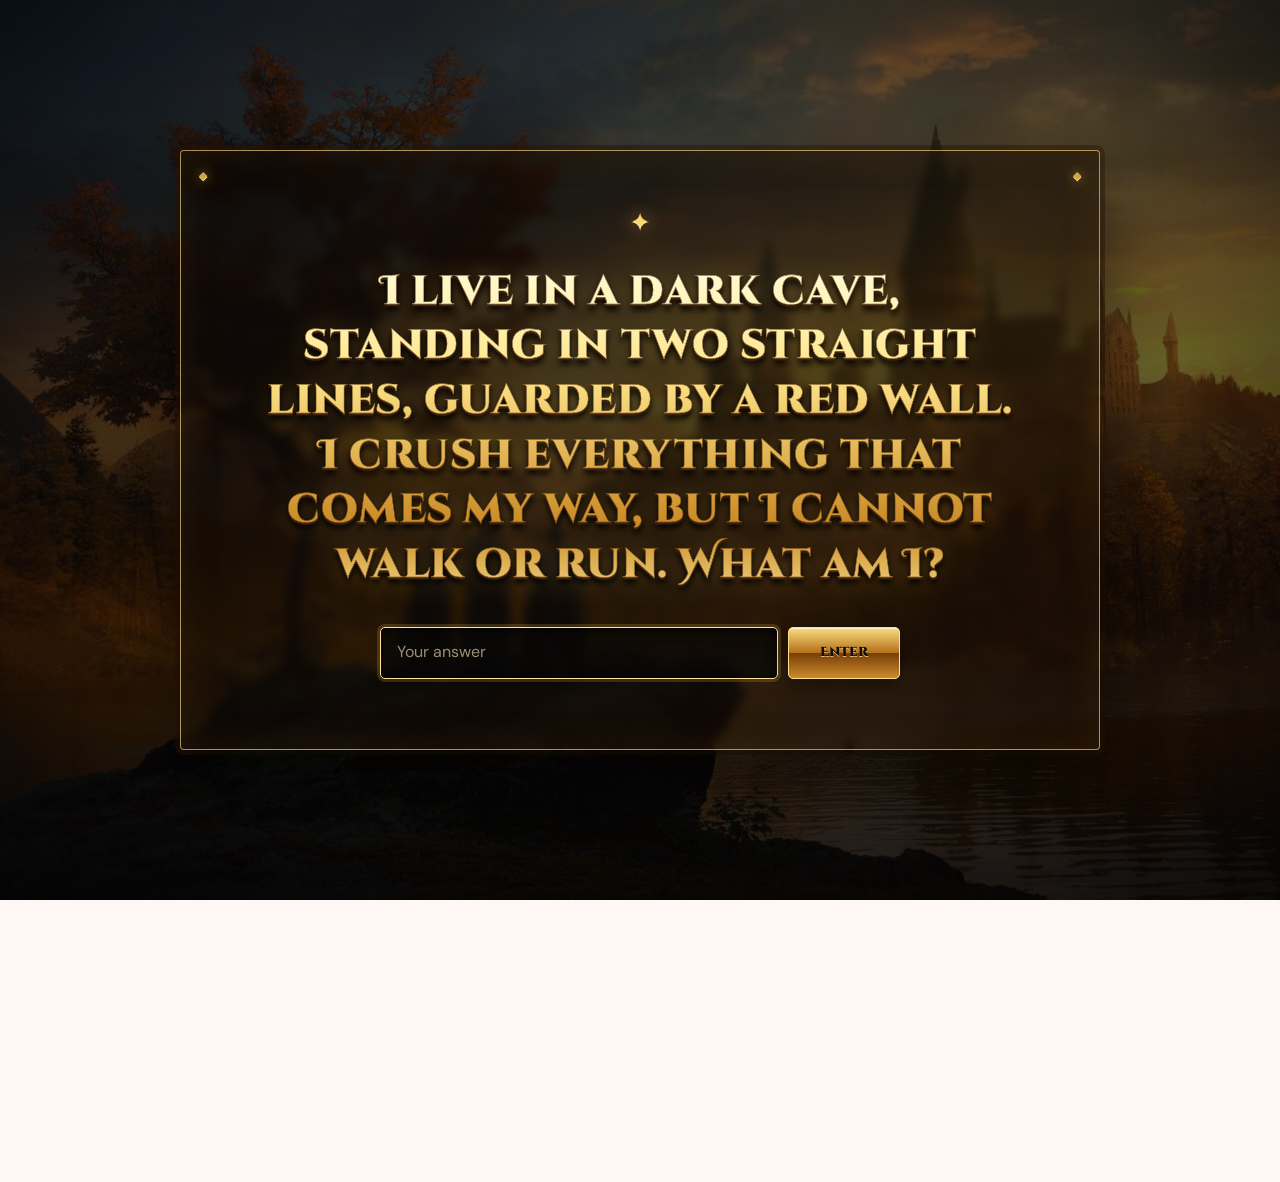
<file: index.html>
<!doctype html>
<html lang="en">
  <head>
    <meta charset="UTF-8" />
    <meta name="viewport" content="width=device-width, initial-scale=1.0" />
    <meta name="theme-color" content="#fff7f3" />
    <meta name="description" content="Rauny Ramirez — resume, interests, music, and goals." />
    <meta property="og:title" content="Rauny Ramirez" />
    <meta property="og:description" content="Resume, interests, music, and goals." />
    <meta property="og:url" content="https://raunyramirez.com/" />
    <meta property="og:image" content="https://raunyramirez.com/logo.png" />
    <meta property="og:type" content="website" />
    <title>Rauny Ramirez</title>
    <script src="entry-gate.js?v=20260806-riddle1"></script>
    <link rel="icon" href="favicon.ico" sizes="any" />
    <link rel="icon" href="favicon-32.png" type="image/png" sizes="32x32" />
    <link rel="icon" href="favicon-16.png" type="image/png" sizes="16x16" />
    <link rel="apple-touch-icon" href="apple-touch-icon.png" sizes="180x180" />
    <link rel="manifest" href="site.webmanifest" />
    <link rel="preconnect" href="https://fonts.googleapis.com" />
    <link rel="preconnect" href="https://fonts.gstatic.com" crossorigin />
    <link href="https://fonts.googleapis.com/css2?family=DM+Sans:wght@400;500;600;700;800&amp;display=swap" rel="stylesheet" />
    <link rel="stylesheet" href="styles.css?v=20260806-riddle1" />
    <script src="music-cloud.js?v=20260804-structure1" defer></script>
    <script src="script.js?v=20260806-study2" defer></script>
  </head>
  <body>
    <a class="skip-link" href="#main-content">Skip to content</a>
    <header class="site-header">
      <a class="brand" href="index.html" aria-label="Rauny Ramirez home"><img src="logo.png" alt="" /><strong>Rauny Ramirez</strong></a>
      <button id="menu-toggle" class="icon-button menu-toggle" type="button" aria-label="Open menu" aria-expanded="false">☰</button>
      <nav id="primary-nav" aria-label="Primary navigation">
        <a href="resume.html">Resume</a><a href="interests.html">Interests</a><a href="music.html">Music</a><a href="goals.html">Goals</a>
      </nav>
      <button id="theme-toggle" class="icon-button" type="button" aria-label="Switch color theme">☾</button>
    </header>

    <aside id="music-bar" class="music-bar" aria-label="Music player">
      <div><span>Now playing</span><strong id="now-playing">Nothing selected</strong></div>
      <audio id="audio-player" preload="metadata"></audio>
      <button id="previous-track" type="button" aria-label="Previous track">‹</button>
      <button id="toggle-track" class="play-button" type="button" aria-label="Play or pause">▶</button>
      <button id="next-track" type="button" aria-label="Next track">›</button>
    </aside>

    <main id="main-content">
      <section class="home-launch section-shell" aria-labelledby="home-title">
        <header><img src="logo.png" alt="" /><div><h1 id="home-title">Rauny Ramirez</h1></div></header>
        <div class="launch-grid" aria-label="Website pages">
          <a href="resume.html"><span class="launch-mark"><i aria-hidden="true">📄</i></span><strong>Resume</strong><b>→</b></a>
          <a href="interests.html"><span class="launch-mark"><i aria-hidden="true">🧭</i></span><strong>Interests</strong><b>→</b></a>
          <a href="music.html"><span class="launch-mark"><i aria-hidden="true">🎵</i></span><strong>Music</strong><b>→</b></a>
          <a href="goals.html"><span class="launch-mark"><i aria-hidden="true">🎯</i></span><strong>Goals</strong><b>→</b></a>
        </div>
      </section>
    </main>

    <footer><strong>Rauny Ramirez</strong><span>raunyramirez.com</span></footer>
    <div id="toast" class="toast" role="status" aria-live="polite"></div>
  </body>
</html>
</file>
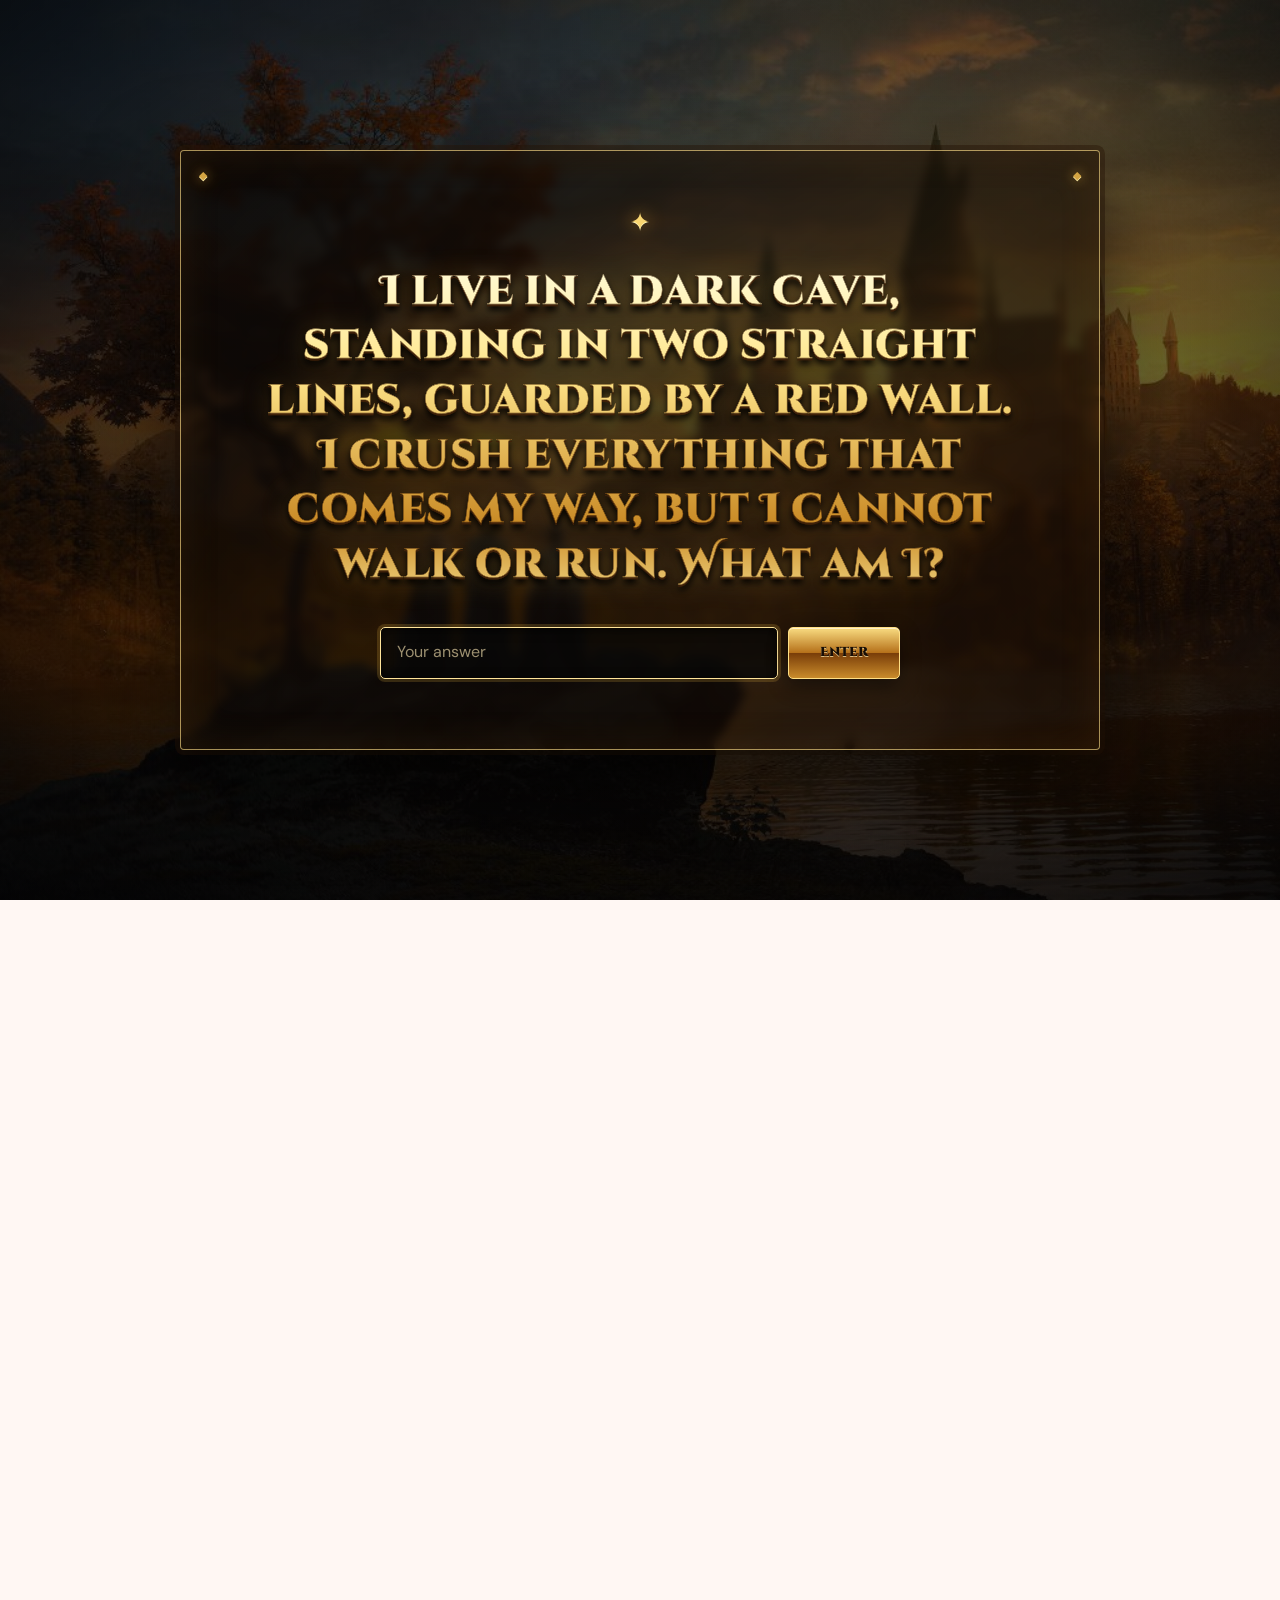
<file: art.html>
<!doctype html>
<html lang="en">
  <head>
    <meta charset="UTF-8" />
    <meta name="viewport" content="width=device-width, initial-scale=1.0" />
    <meta name="theme-color" content="#fff7f3" />
    <meta name="description" content="Rauny Ramirez — art studio and gallery." />
    <title>Art · Rauny Ramirez</title>
    <script src="entry-gate.js?v=20260806-riddle1"></script>
    <link rel="icon" href="favicon.ico" sizes="any" /><link rel="icon" href="favicon-32.png" type="image/png" sizes="32x32" /><link rel="icon" href="favicon-16.png" type="image/png" sizes="16x16" /><link rel="apple-touch-icon" href="apple-touch-icon.png" sizes="180x180" /><link rel="manifest" href="site.webmanifest" />
    <link rel="preconnect" href="https://fonts.googleapis.com" /><link rel="preconnect" href="https://fonts.gstatic.com" crossorigin /><link href="https://fonts.googleapis.com/css2?family=DM+Sans:wght@400;500;600;700;800&amp;display=swap" rel="stylesheet" />
    <link rel="stylesheet" href="styles.css?v=20260806-riddle1" /><script src="music-cloud.js?v=20260804-structure1" defer></script><script src="script.js?v=20260806-study2" defer></script>
  </head>
  <body>
    <a class="skip-link" href="#main-content">Skip to content</a>
    <header class="site-header">
      <a class="brand" href="index.html" aria-label="Rauny Ramirez home"><img src="logo.png" alt="" /><strong>Rauny Ramirez</strong></a>
      <button id="menu-toggle" class="icon-button menu-toggle" type="button" aria-label="Open menu" aria-expanded="false">☰</button>
      <nav id="primary-nav" aria-label="Primary navigation"><a href="resume.html">Resume</a><a href="interests.html" aria-current="page">Interests</a><a href="music.html">Music</a><a href="goals.html">Goals</a></nav>
      <button id="theme-toggle" class="icon-button" type="button" aria-label="Switch color theme">☾</button>
    </header>
    <aside id="music-bar" class="music-bar" aria-label="Music player"><div><span>Now playing</span><strong id="now-playing">Nothing selected</strong></div><audio id="audio-player" preload="metadata"></audio><button id="previous-track" type="button" aria-label="Previous track">‹</button><button id="toggle-track" class="play-button" type="button" aria-label="Play or pause">▶</button><button id="next-track" type="button" aria-label="Next track">›</button></aside>
    <main id="main-content">
      <section class="section-shell content-section">
        <header class="section-heading"><h1>Art</h1></header>
        <article class="drawing-studio" aria-labelledby="drawing-studio-title">
          <header class="drawing-heading"><div><h2 id="drawing-studio-title">Canvas</h2></div><p id="pencil-capabilities">Checking available stylus features…</p></header>
          <div class="drawing-toolbar" aria-label="Drawing tools">
            <div class="tool-segment" role="group" aria-label="Brush"><button class="draw-tool active" type="button" data-draw-tool="pen" aria-pressed="true">Pen</button><button class="draw-tool" type="button" data-draw-tool="marker" aria-pressed="false">Marker</button><button class="draw-tool" type="button" data-draw-tool="eraser" aria-pressed="false">Eraser</button></div>
            <label class="color-control"><span>Color</span><input id="drawing-color" type="color" value="#283b52" /></label><label class="size-control"><span>Size</span><input id="drawing-size" type="range" min="2" max="48" value="10" /><output id="drawing-size-output">10</output></label><label class="pencil-only-control"><input id="pencil-only" type="checkbox" /><span>Pencil only</span></label>
            <div class="drawing-actions"><button id="pencil-quick-action" class="pencil-quick-action" type="button">Quick action · next tool</button><button id="drawing-undo" type="button" disabled>Undo</button><button id="drawing-redo" type="button" disabled>Redo</button><button id="drawing-clear" type="button" disabled>Clear</button><button id="drawing-download" type="button" disabled>Download PNG</button><button id="drawing-save" class="save-drawing" type="button" disabled>Save to gallery</button></div>
          </div>
          <div class="drawing-canvas-shell"><canvas id="drawing-canvas" width="1600" height="1200" aria-label="Drawing canvas. Use Apple Pencil, touch, or mouse to draw."></canvas><span id="pencil-preview" class="pencil-preview" aria-hidden="true"></span><div class="pencil-telemetry" aria-live="polite"><span id="pencil-input-type">Ready</span><span id="pencil-pressure">Pressure —</span><span id="pencil-angle">Angle —</span></div></div>
          <footer class="pencil-note">Tip twice: Undo · Quick action: Next tool · Pro squeeze requires iPad app</footer>
        </article>
        <h2 class="gallery-heading">Saved artwork</h2><input id="art-file-input" type="file" accept="image/*" multiple hidden /><div id="art-drop-zone" class="drop-zone" role="button" tabindex="0"><span>＋</span><div><strong>Add artwork</strong></div><button id="choose-art" class="button ghost" type="button">Choose</button></div><div id="art-gallery" class="art-gallery"><div class="empty-state">No artwork yet</div></div>
      </section>
    </main>
    <footer><strong>Rauny Ramirez</strong><span>raunyramirez.com</span></footer><div id="toast" class="toast" role="status" aria-live="polite"></div>
  </body>
</html>
</file>
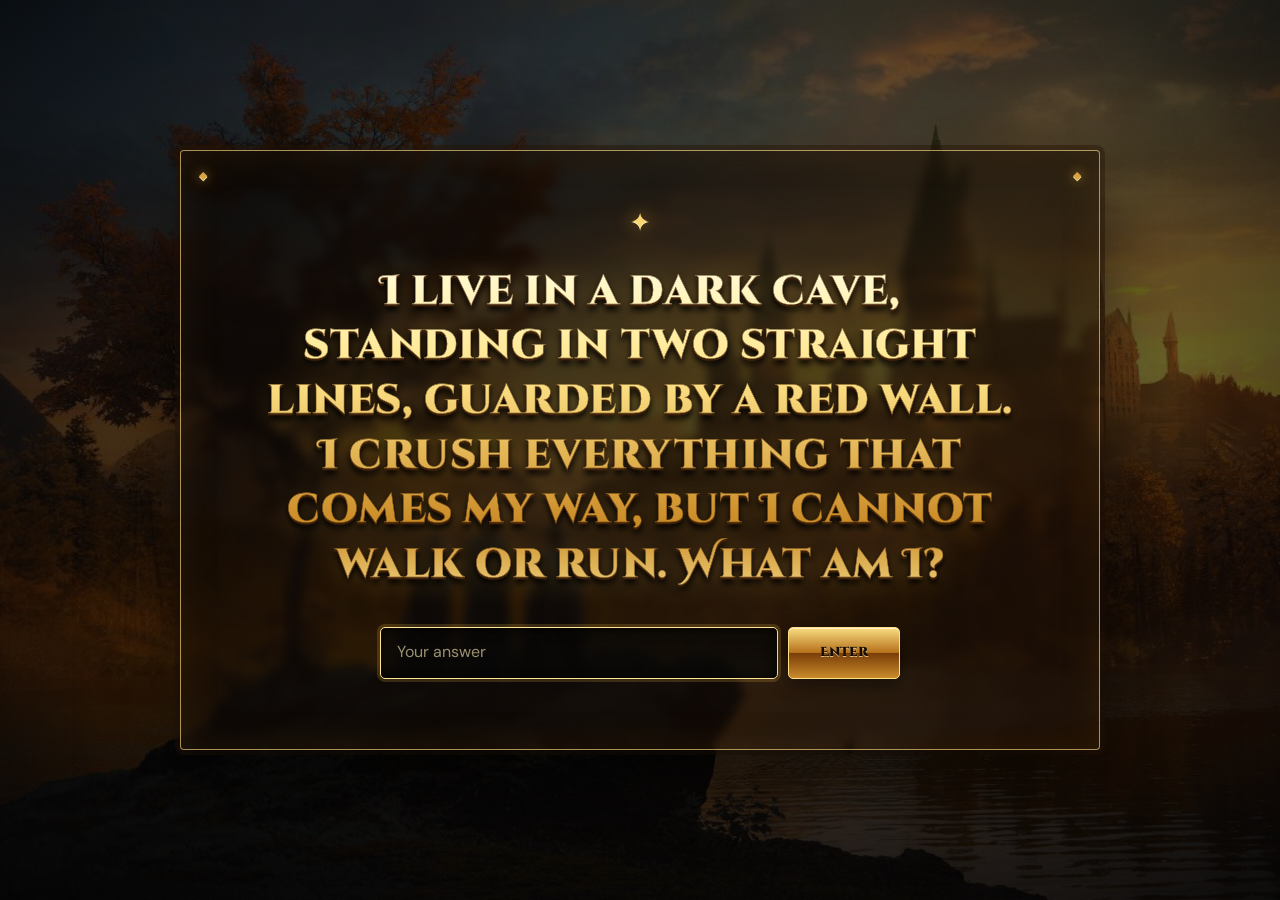
<file: books.html>
<!doctype html>
<html lang="en">
  <head>
    <meta charset="UTF-8" /><meta name="viewport" content="width=device-width, initial-scale=1.0" /><meta name="theme-color" content="#fff7f3" /><meta name="description" content="Rauny Ramirez — books." /><title>Books · Rauny Ramirez</title>
    <script src="entry-gate.js?v=20260806-riddle1"></script>
    <link rel="icon" href="favicon.ico" sizes="any" /><link rel="icon" href="favicon-32.png" type="image/png" sizes="32x32" /><link rel="icon" href="favicon-16.png" type="image/png" sizes="16x16" /><link rel="apple-touch-icon" href="apple-touch-icon.png" sizes="180x180" /><link rel="manifest" href="site.webmanifest" /><link rel="preconnect" href="https://fonts.googleapis.com" /><link rel="preconnect" href="https://fonts.gstatic.com" crossorigin /><link href="https://fonts.googleapis.com/css2?family=DM+Sans:wght@400;500;600;700;800&amp;display=swap" rel="stylesheet" /><link rel="stylesheet" href="styles.css?v=20260806-riddle1" /><script src="music-cloud.js?v=20260804-structure1" defer></script><script src="script.js?v=20260806-study2" defer></script>
  </head>
  <body>
    <a class="skip-link" href="#main-content">Skip to content</a><header class="site-header"><a class="brand" href="index.html" aria-label="Rauny Ramirez home"><img src="logo.png" alt="" /><strong>Rauny Ramirez</strong></a><button id="menu-toggle" class="icon-button menu-toggle" type="button" aria-label="Open menu" aria-expanded="false">☰</button><nav id="primary-nav" aria-label="Primary navigation"><a href="resume.html">Resume</a><a href="interests.html" aria-current="page">Interests</a><a href="music.html">Music</a><a href="goals.html">Goals</a></nav><button id="theme-toggle" class="icon-button" type="button" aria-label="Switch color theme">☾</button></header>
    <aside id="music-bar" class="music-bar" aria-label="Music player"><div><span>Now playing</span><strong id="now-playing">Nothing selected</strong></div><audio id="audio-player" preload="metadata"></audio><button id="previous-track" type="button" aria-label="Previous track">‹</button><button id="toggle-track" class="play-button" type="button" aria-label="Play or pause">▶</button><button id="next-track" type="button" aria-label="Next track">›</button></aside>
    <main id="main-content"><section class="section-shell content-section"><header class="section-heading"><h1>Books</h1></header></section></main>
    <footer><strong>Rauny Ramirez</strong><span>raunyramirez.com</span></footer><div id="toast" class="toast" role="status" aria-live="polite"></div>
  </body>
</html>
</file>
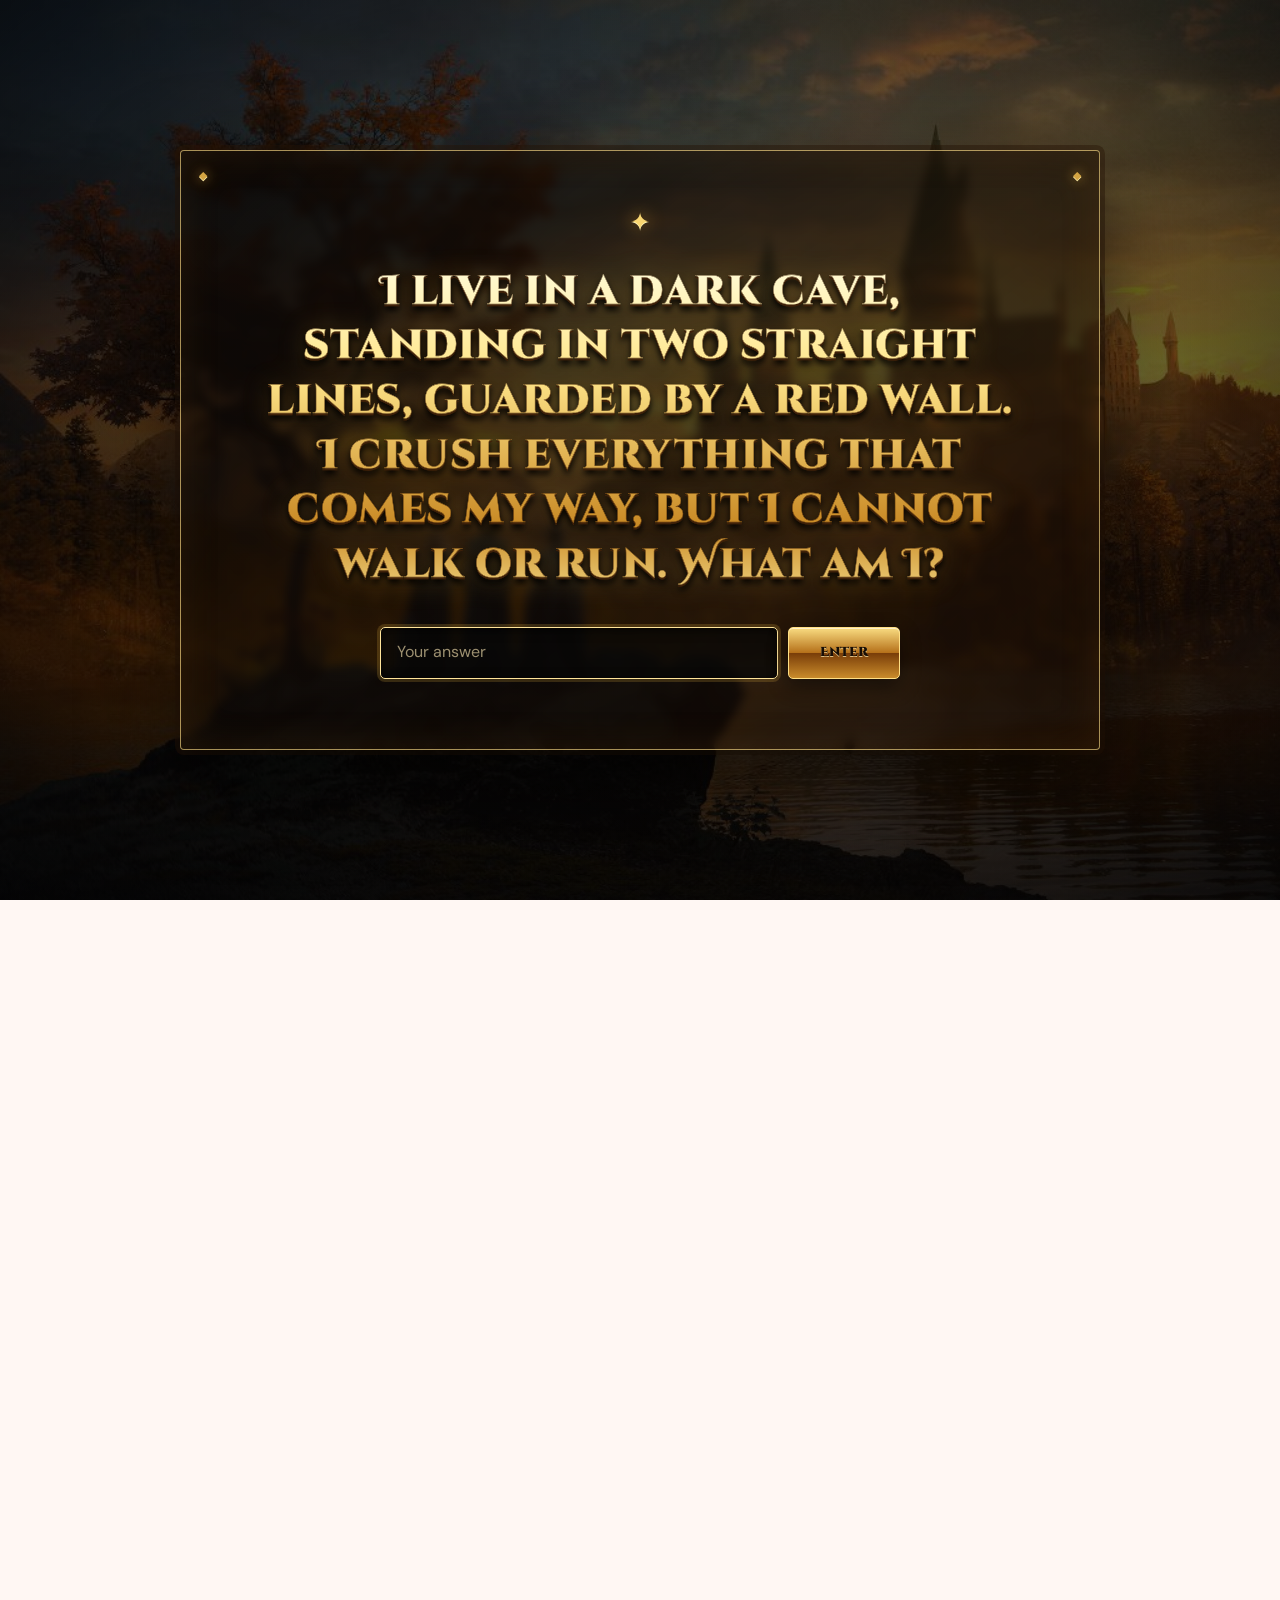
<file: dentistry.html>
<!doctype html>
<html lang="en">
  <head>
    <meta charset="UTF-8" />
    <meta name="viewport" content="width=device-width, initial-scale=1.0" />
    <meta name="theme-color" content="#fff7f3" />
    <meta name="description" content="Rauny Ramirez — dentistry study, quizzes, and referenced notes." />
    <title>Dentistry · Rauny Ramirez</title>
    <script src="entry-gate.js?v=20260806-riddle1"></script>
    <link rel="icon" href="favicon.ico" sizes="any" />
    <link rel="icon" href="favicon-32.png" type="image/png" sizes="32x32" />
    <link rel="icon" href="favicon-16.png" type="image/png" sizes="16x16" />
    <link rel="apple-touch-icon" href="apple-touch-icon.png" sizes="180x180" />
    <link rel="manifest" href="site.webmanifest" />
    <link rel="preconnect" href="https://fonts.googleapis.com" />
    <link rel="preconnect" href="https://fonts.gstatic.com" crossorigin />
    <link href="https://fonts.googleapis.com/css2?family=DM+Sans:wght@400;500;600;700;800&amp;display=swap" rel="stylesheet" />
    <link rel="stylesheet" href="styles.css?v=20260806-riddle1" />
    <script src="dentistry_questions.js?v=20260803-palette1" defer></script>
    <script src="music-cloud.js?v=20260804-structure1" defer></script>
    <script src="script.js?v=20260806-study2" defer></script>
  </head>
  <body>
    <a class="skip-link" href="#main-content">Skip to content</a>
    <header class="site-header">
      <a class="brand" href="index.html" aria-label="Rauny Ramirez home"><img src="logo.png" alt="" /><strong>Rauny Ramirez</strong></a>
      <button id="menu-toggle" class="icon-button menu-toggle" type="button" aria-label="Open menu" aria-expanded="false">☰</button>
      <nav id="primary-nav" aria-label="Primary navigation"><a href="resume.html">Resume</a><a href="interests.html" aria-current="page">Interests</a><a href="music.html">Music</a><a href="goals.html">Goals</a></nav>
      <button id="theme-toggle" class="icon-button" type="button" aria-label="Switch color theme">☾</button>
    </header>
    <aside id="music-bar" class="music-bar" aria-label="Music player"><div><span>Now playing</span><strong id="now-playing">Nothing selected</strong></div><audio id="audio-player" preload="metadata"></audio><button id="previous-track" type="button" aria-label="Previous track">‹</button><button id="toggle-track" class="play-button" type="button" aria-label="Play or pause">▶</button><button id="next-track" type="button" aria-label="Next track">›</button></aside>

    <main id="main-content">
      <section class="section-shell content-section dentistry-study" aria-labelledby="dentistry-title">
        <header class="dentistry-header">
          <h1 id="dentistry-title">Dentistry</h1>
          <button class="button ghost" type="button" data-open-dentistry-pdf="1">PDF</button>
        </header>

        <div class="dentistry-mode-bar" aria-label="Dentistry study modes">
          <button type="button" data-dentistry-mode="study" aria-pressed="true">Study</button>
          <button type="button" data-dentistry-test="10">Quiz 10</button>
          <button type="button" data-dentistry-test="25">Test 25</button>
        </div>

        <div class="dentistry-stats" aria-label="Dentistry progress">
          <span><small>Last</small><strong id="dentistry-last-score">—</strong></span>
          <span><small>Attempts</small><strong id="dentistry-attempt-count">0</strong></span>
          <span><small>Questions</small><strong id="dentistry-question-count">0</strong></span>
        </div>

        <section id="dentistry-study-panel" class="dentistry-panel" aria-label="Study cards">
          <div class="dentistry-controls">
            <select id="dentistry-topic-filter" aria-label="Filter by dentistry topic"><option value="all">All topics</option></select>
            <input id="dentistry-study-search" type="search" placeholder="Search" aria-label="Search dentistry study cards" />
          </div>
          <div id="dentistry-study-cards" class="dentistry-study-grid"></div>
        </section>

        <section id="dentistry-test-panel" class="dentistry-panel" aria-label="Dentistry test" hidden>
          <header class="dentistry-test-heading"><strong id="dentistry-test-title">Quiz</strong><span id="dentistry-test-progress"></span></header>
          <form id="dentistry-test-form"><div id="dentistry-test-questions"></div><button id="dentistry-check-test" class="button primary" type="submit">Check answers</button></form>
          <div id="dentistry-test-result" class="dentistry-result" role="status" aria-live="polite" hidden></div>
        </section>

        <section class="dentistry-history-section" aria-labelledby="dentistry-history-title">
          <h2 id="dentistry-history-title">History</h2>
          <div id="dentistry-history" class="dentistry-history"></div>
        </section>

        <details class="dentistry-notes-panel">
          <summary>Notes</summary>
          <form id="dentistry-form" class="entry-form">
            <label>Topic<input id="dentistry-topic" required placeholder="Topic" /></label>
            <label>Note<textarea id="dentistry-note" required placeholder="Add a note"></textarea></label>
            <button class="button primary" type="submit">Save</button>
          </form>
          <div id="dentistry-notes" class="card-grid"></div>
        </details>
      </section>
    </main>

    <div id="dentistry-pdf-backdrop" class="dentistry-pdf-backdrop" hidden></div>
    <aside id="dentistry-pdf-drawer" class="dentistry-pdf-drawer" aria-label="Dentistry PDF reference" aria-hidden="true" hidden>
      <header><strong>Dentistry Reference</strong><button id="dentistry-pdf-close" type="button" aria-label="Close PDF">×</button></header>
      <iframe id="dentistry-pdf-frame" title="Dentistry study reference PDF"></iframe>
    </aside>

    <footer><strong>Rauny Ramirez</strong><span>raunyramirez.com</span></footer>
    <div id="toast" class="toast" role="status" aria-live="polite"></div>
  </body>
</html>
</file>
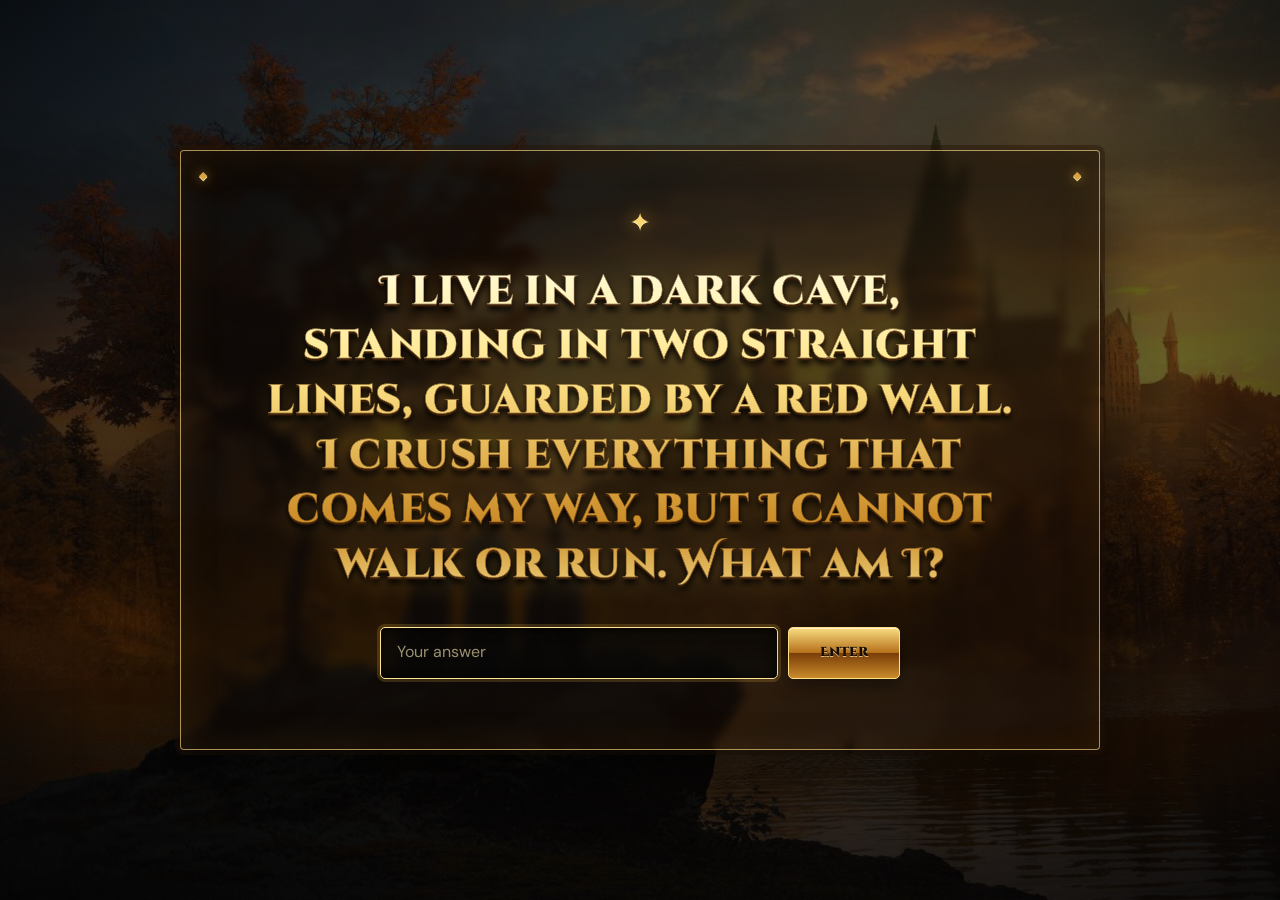
<file: goals.html>
<!doctype html>
<html lang="en">
  <head>
    <meta charset="UTF-8" /><meta name="viewport" content="width=device-width, initial-scale=1.0" /><meta name="theme-color" content="#fff7f3" /><meta name="description" content="Rauny Ramirez — goal board." /><title>Goals · Rauny Ramirez</title>
    <script src="entry-gate.js?v=20260806-riddle1"></script>
    <link rel="icon" href="favicon.ico" sizes="any" /><link rel="icon" href="favicon-32.png" type="image/png" sizes="32x32" /><link rel="icon" href="favicon-16.png" type="image/png" sizes="16x16" /><link rel="apple-touch-icon" href="apple-touch-icon.png" sizes="180x180" /><link rel="manifest" href="site.webmanifest" /><link rel="preconnect" href="https://fonts.googleapis.com" /><link rel="preconnect" href="https://fonts.gstatic.com" crossorigin /><link href="https://fonts.googleapis.com/css2?family=DM+Sans:wght@400;500;600;700;800&amp;display=swap" rel="stylesheet" /><link rel="stylesheet" href="styles.css?v=20260806-riddle1" /><script src="music-cloud.js?v=20260804-structure1" defer></script><script src="script.js?v=20260806-study2" defer></script>
  </head>
  <body>
    <a class="skip-link" href="#main-content">Skip to content</a><header class="site-header"><a class="brand" href="index.html" aria-label="Rauny Ramirez home"><img src="logo.png" alt="" /><strong>Rauny Ramirez</strong></a><button id="menu-toggle" class="icon-button menu-toggle" type="button" aria-label="Open menu" aria-expanded="false">☰</button><nav id="primary-nav" aria-label="Primary navigation"><a href="resume.html">Resume</a><a href="interests.html">Interests</a><a href="music.html">Music</a><a href="goals.html" aria-current="page">Goals</a></nav><button id="theme-toggle" class="icon-button" type="button" aria-label="Switch color theme">☾</button></header>
    <aside id="music-bar" class="music-bar" aria-label="Music player"><div><span>Now playing</span><strong id="now-playing">Nothing selected</strong></div><audio id="audio-player" preload="metadata"></audio><button id="previous-track" type="button" aria-label="Previous track">‹</button><button id="toggle-track" class="play-button" type="button" aria-label="Play or pause">▶</button><button id="next-track" type="button" aria-label="Next track">›</button></aside>
    <main id="main-content"><section class="section-shell content-section goals-section"><header class="section-heading"><h1>Goals</h1></header><form id="goal-form" class="goal-form"><input id="goal-title" required placeholder="What do you want to accomplish?" /><select id="goal-area"><option>Art</option><option>Dentistry</option><option>Health</option><option>Personal</option></select><button class="button primary" type="submit">Add goal</button></form><div id="goal-board" class="goal-board"></div></section></main>
    <footer><strong>Rauny Ramirez</strong><span>raunyramirez.com</span></footer><div id="toast" class="toast" role="status" aria-live="polite"></div>
  </body>
</html>
</file>
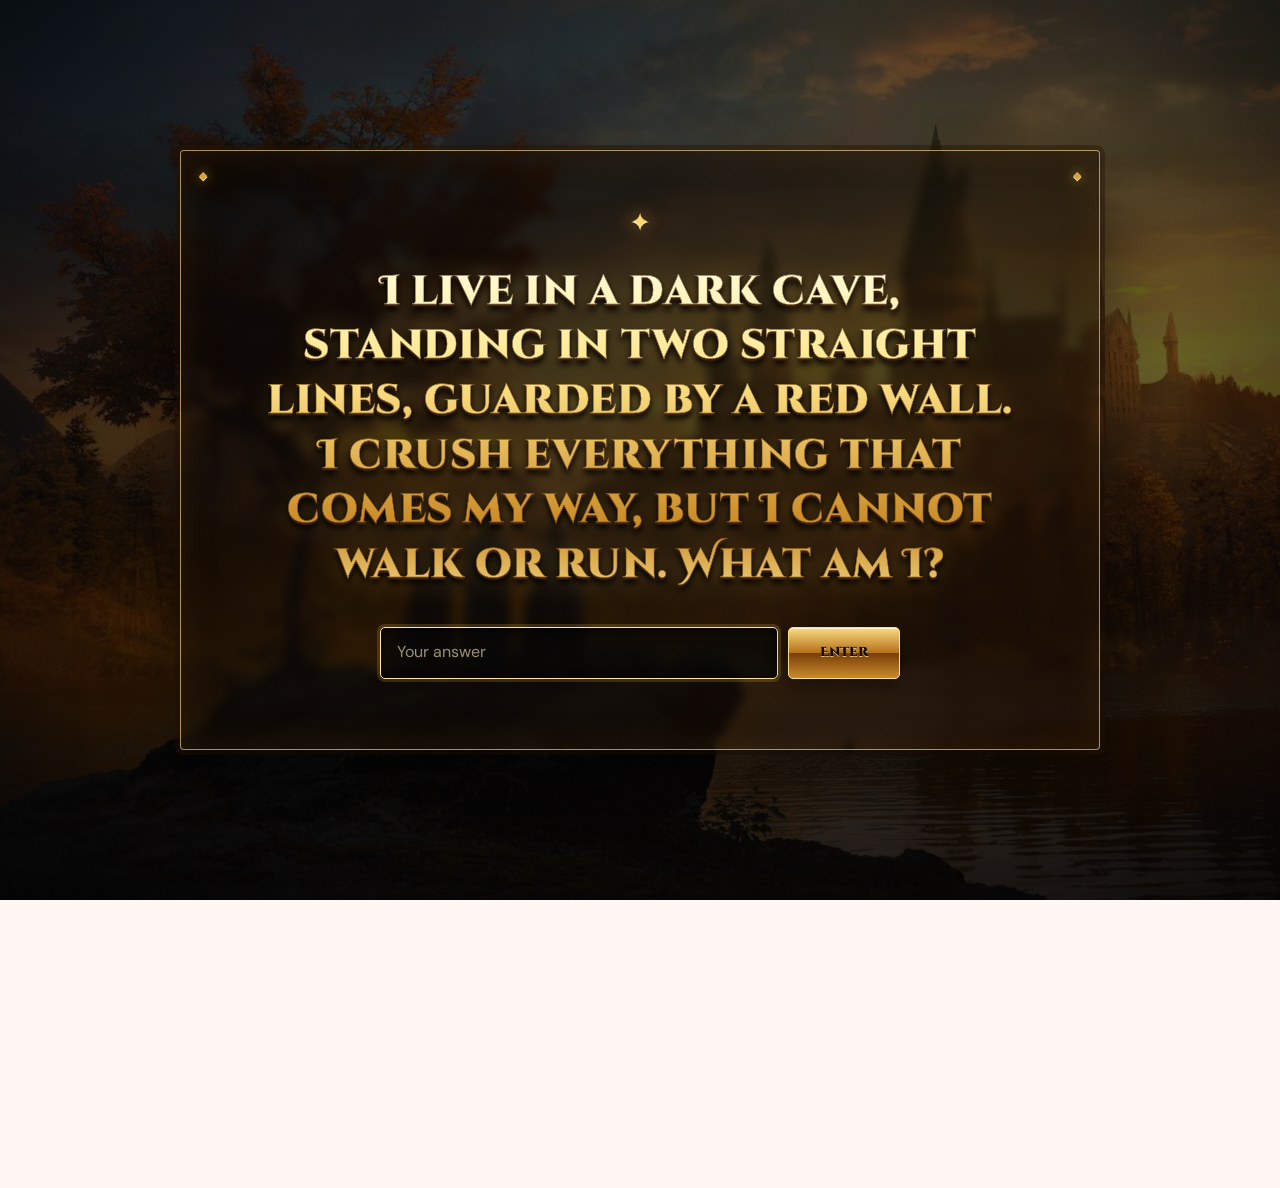
<file: interests.html>
<!doctype html>
<html lang="en">
  <head>
    <meta charset="UTF-8" />
    <meta name="viewport" content="width=device-width, initial-scale=1.0" />
    <meta name="theme-color" content="#fff7f3" />
    <meta name="description" content="Rauny Ramirez — art, dentistry, travel, books, and shopping." />
    <title>Interests · Rauny Ramirez</title>
    <script src="entry-gate.js?v=20260806-riddle1"></script>
    <link rel="icon" href="favicon.ico" sizes="any" /><link rel="icon" href="favicon-32.png" type="image/png" sizes="32x32" /><link rel="icon" href="favicon-16.png" type="image/png" sizes="16x16" /><link rel="apple-touch-icon" href="apple-touch-icon.png" sizes="180x180" /><link rel="manifest" href="site.webmanifest" />
    <link rel="preconnect" href="https://fonts.googleapis.com" /><link rel="preconnect" href="https://fonts.gstatic.com" crossorigin /><link href="https://fonts.googleapis.com/css2?family=DM+Sans:wght@400;500;600;700;800&amp;display=swap" rel="stylesheet" />
    <link rel="stylesheet" href="styles.css?v=20260806-riddle1" /><script src="music-cloud.js?v=20260804-structure1" defer></script><script src="script.js?v=20260806-study2" defer></script>
  </head>
  <body>
    <a class="skip-link" href="#main-content">Skip to content</a>
    <header class="site-header">
      <a class="brand" href="index.html" aria-label="Rauny Ramirez home"><img src="logo.png" alt="" /><strong>Rauny Ramirez</strong></a>
      <button id="menu-toggle" class="icon-button menu-toggle" type="button" aria-label="Open menu" aria-expanded="false">☰</button>
      <nav id="primary-nav" aria-label="Primary navigation"><a href="resume.html">Resume</a><a href="interests.html" aria-current="page">Interests</a><a href="music.html">Music</a><a href="goals.html">Goals</a></nav>
      <button id="theme-toggle" class="icon-button" type="button" aria-label="Switch color theme">☾</button>
    </header>
    <aside id="music-bar" class="music-bar" aria-label="Music player"><div><span>Now playing</span><strong id="now-playing">Nothing selected</strong></div><audio id="audio-player" preload="metadata"></audio><button id="previous-track" type="button" aria-label="Previous track">‹</button><button id="toggle-track" class="play-button" type="button" aria-label="Play or pause">▶</button><button id="next-track" type="button" aria-label="Next track">›</button></aside>
    <main id="main-content">
      <section class="home-launch section-shell" aria-labelledby="interests-title">
        <header><div><h1 id="interests-title">Interests</h1></div></header>
        <div class="interest-grid" aria-label="Interest sections">
          <a class="interest-card" href="art.html"><span class="interest-icon" aria-hidden="true">🎨</span><h2>Art</h2></a>
          <a class="interest-card" href="dentistry.html"><span class="interest-icon" aria-hidden="true">🦷</span><h2>Dentistry</h2></a>
          <a class="interest-card" href="travel.html"><span class="interest-icon" aria-hidden="true">✈️</span><h2>Travel</h2></a>
          <a class="interest-card" href="books.html"><span class="interest-icon" aria-hidden="true">📚</span><h2>Books</h2></a>
          <a class="interest-card" href="shopping.html"><span class="interest-icon" aria-hidden="true">🛍️</span><h2>Shopping</h2></a>
        </div>
      </section>
    </main>
    <footer><strong>Rauny Ramirez</strong><span>raunyramirez.com</span></footer><div id="toast" class="toast" role="status" aria-live="polite"></div>
  </body>
</html>
</file>
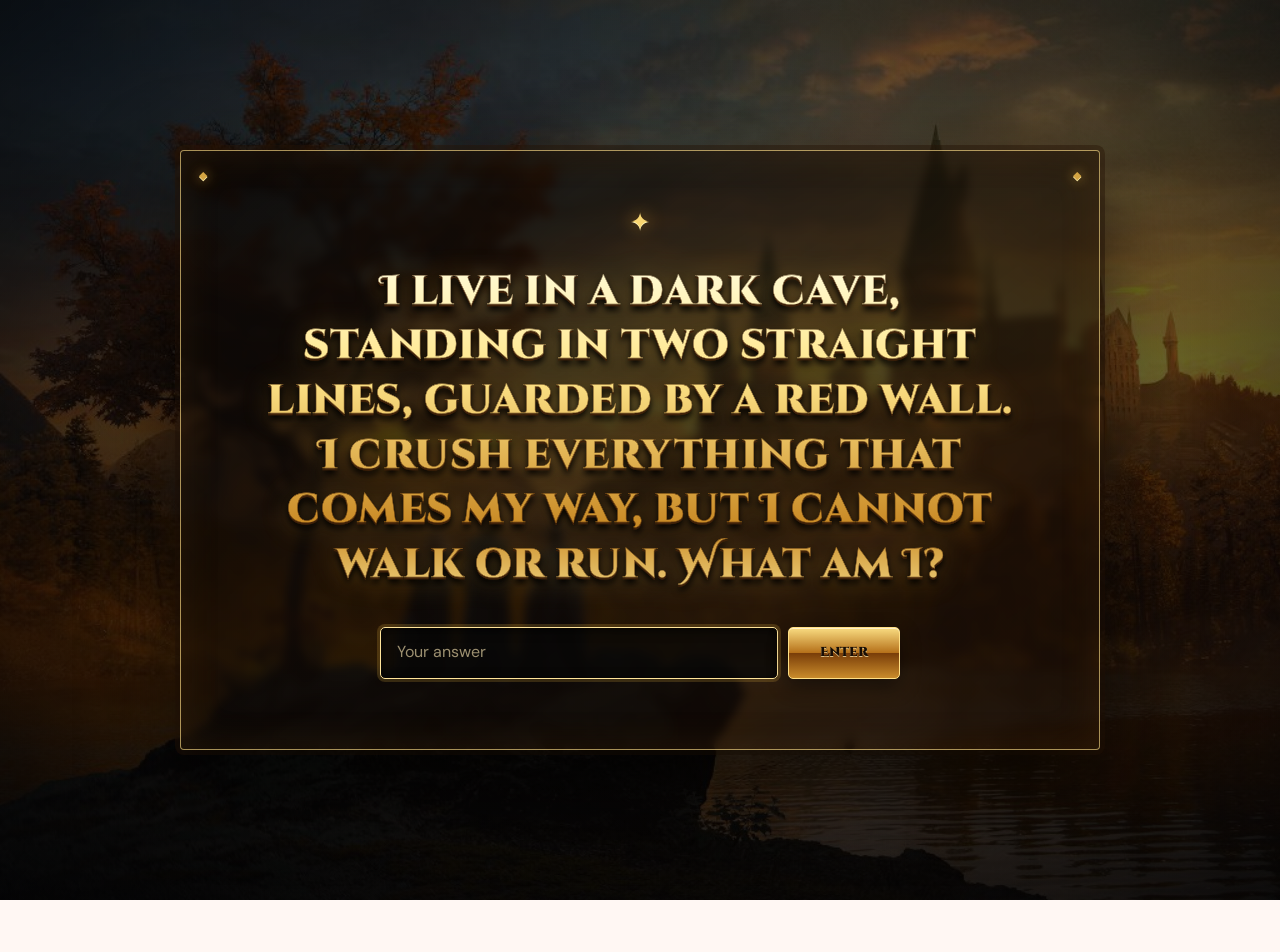
<file: music.html>
<!doctype html>
<html lang="en">
  <head>
    <meta charset="UTF-8" /><meta name="viewport" content="width=device-width, initial-scale=1.0" /><meta name="theme-color" content="#fff7f3" /><meta name="description" content="Rauny Ramirez — music library." /><title>Music · Rauny Ramirez</title>
    <script src="entry-gate.js?v=20260806-riddle1"></script>
    <link rel="icon" href="favicon.ico" sizes="any" /><link rel="icon" href="favicon-32.png" type="image/png" sizes="32x32" /><link rel="icon" href="favicon-16.png" type="image/png" sizes="16x16" /><link rel="apple-touch-icon" href="apple-touch-icon.png" sizes="180x180" /><link rel="manifest" href="site.webmanifest" /><link rel="preconnect" href="https://fonts.googleapis.com" /><link rel="preconnect" href="https://fonts.gstatic.com" crossorigin /><link href="https://fonts.googleapis.com/css2?family=DM+Sans:wght@400;500;600;700;800&amp;display=swap" rel="stylesheet" /><link rel="stylesheet" href="styles.css?v=20260806-riddle1" /><script src="music-cloud.js?v=20260804-titleclean1" defer></script><script src="script.js?v=20260806-study2" defer></script>
  </head>
  <body>
    <a class="skip-link" href="#main-content">Skip to content</a><header class="site-header"><a class="brand" href="index.html" aria-label="Rauny Ramirez home"><img src="logo.png" alt="" /><strong>Rauny Ramirez</strong></a><button id="menu-toggle" class="icon-button menu-toggle" type="button" aria-label="Open menu" aria-expanded="false">☰</button><nav id="primary-nav" aria-label="Primary navigation"><a href="resume.html">Resume</a><a href="interests.html">Interests</a><a href="music.html" aria-current="page">Music</a><a href="goals.html">Goals</a></nav><button id="theme-toggle" class="icon-button" type="button" aria-label="Switch color theme">☾</button></header>
    <aside id="music-bar" class="music-bar" aria-label="Music player"><div><span>Now playing</span><strong id="now-playing">Nothing selected</strong></div><audio id="audio-player" preload="metadata"></audio><button id="previous-track" type="button" aria-label="Previous track">‹</button><button id="toggle-track" class="play-button" type="button" aria-label="Play or pause">▶</button><button id="next-track" type="button" aria-label="Next track">›</button></aside>
    <main id="main-content">
      <section class="section-shell content-section">
        <header class="section-heading"><h1>Music</h1></header>
        <div class="music-workspace">
          <section id="playlist-browser" class="playlist-browser">
            <div class="playlist-browser-heading"><h2>Playlists</h2><button id="new-playlist" class="button ghost" type="button">+ New</button></div>
            <div class="playlist-tile-grid" aria-label="Music collections">
              <button class="playlist-tile all-songs-tile" type="button" data-playlist="all"><span aria-hidden="true">♫</span><strong>All songs</strong><small><b id="all-track-count">0</b> songs</small></button>
              <div id="playlist-list" class="playlist-tile-list"></div>
            </div>
          </section>
          <section id="music-library-view" class="music-library" hidden>
            <div class="library-title">
              <div class="library-title-group"><button id="close-music-library" class="collection-back-button" type="button">← Playlists</button><h2 id="library-title">All songs</h2></div>
              <div class="library-actions"><label class="select-all-control"><input id="select-all-tracks" type="checkbox" /><span>Select all</span></label><select id="bulk-playlist-select" class="bulk-playlist-select" aria-label="Playlist for selected songs" disabled><option value="">Playlist</option></select><button id="assign-selected-tracks" class="button ghost" type="button" disabled>Add selected</button><button id="delete-selected-tracks" class="button danger" type="button" disabled>Delete</button><small id="track-count">0 songs</small></div>
            </div>
            <input id="music-file-input" type="file" accept="audio/*" multiple hidden />
            <div id="music-drop-zone" class="drop-zone music-drop" role="button" tabindex="0"><span>♫</span><div><strong>Drop files</strong></div><button id="choose-music" class="button ghost" type="button">Choose</button></div>
            <div class="track-table-wrap"><div class="track-table-head" aria-label="Music filters and sorting"><span aria-hidden="true"></span><span aria-hidden="true"></span><div class="track-column-filter"><button class="track-sort active" type="button" data-sort-column="song" aria-pressed="true">Song <span data-sort-indicator>A→Z</span></button><input id="song-filter" type="search" placeholder="Filter songs" autocomplete="off" aria-label="Filter songs" /></div><div class="track-column-filter"><button class="track-sort" type="button" data-sort-column="artist" aria-pressed="false">Artist <span data-sort-indicator>↕</span></button><select id="artist-filter" aria-label="Filter by artist"><option value="all">All artists</option></select></div><div class="track-column-filter"><button class="track-sort" type="button" data-sort-column="playlist" aria-pressed="false">Playlist <span data-sort-indicator>↕</span></button><select id="playlist-filter" aria-label="Filter by playlist"><option value="all">All playlists</option></select></div><span aria-hidden="true"></span></div><div id="track-list" class="track-list"><div class="empty-state">No music yet</div></div></div>
          </section>
        </div>
      </section>
    </main>
    <footer><strong>Rauny Ramirez</strong><span>raunyramirez.com</span></footer><div id="toast" class="toast" role="status" aria-live="polite"></div>
  </body>
</html>
</file>
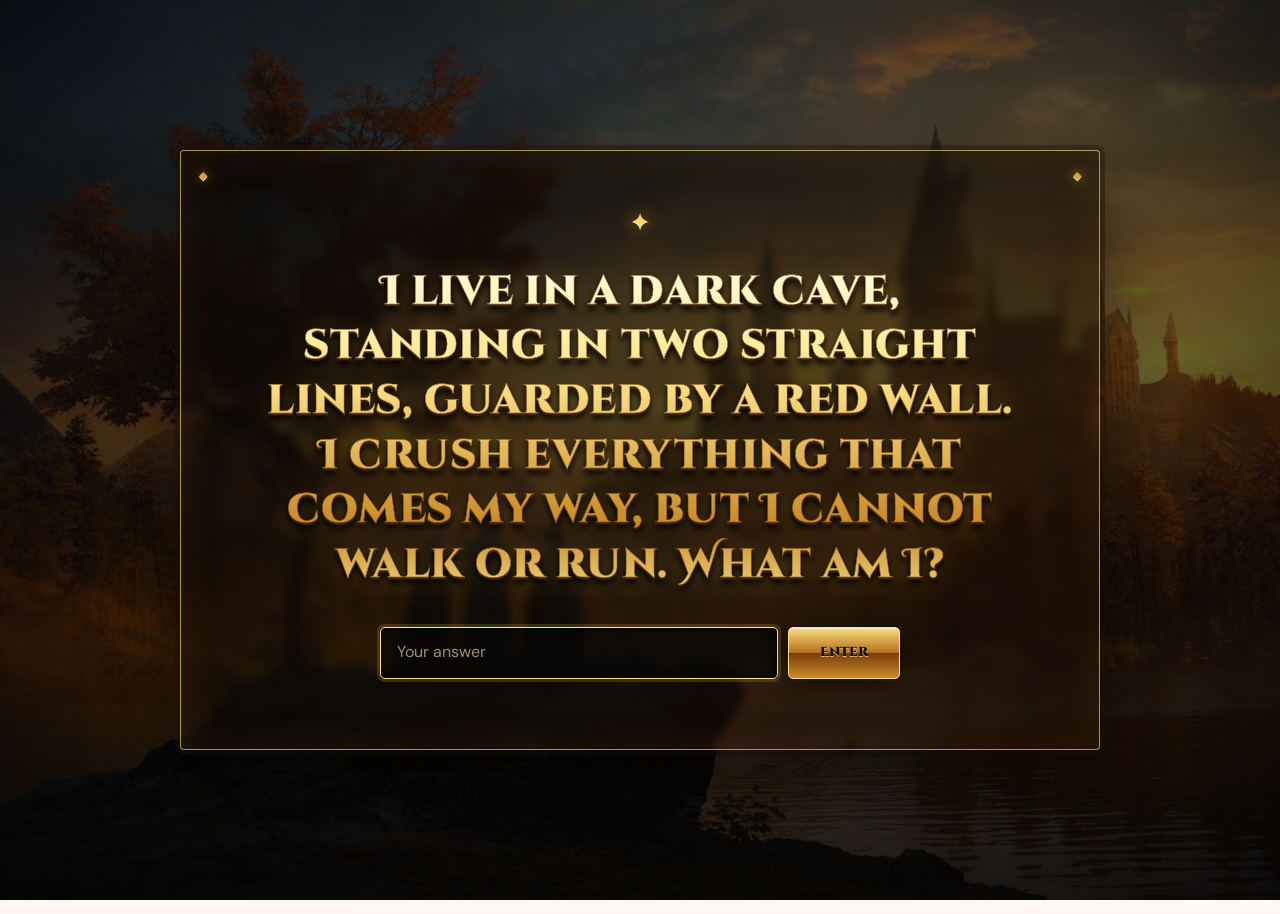
<file: resume.html>
<!doctype html>
<html lang="en">
  <head>
    <meta charset="UTF-8" /><meta name="viewport" content="width=device-width, initial-scale=1.0" /><meta name="theme-color" content="#fff7f3" /><meta name="description" content="Rauny Ramirez — resume." /><title>Resume · Rauny Ramirez</title>
    <script src="entry-gate.js?v=20260806-riddle1"></script>
    <link rel="icon" href="favicon.ico" sizes="any" /><link rel="icon" href="favicon-32.png" type="image/png" sizes="32x32" /><link rel="icon" href="favicon-16.png" type="image/png" sizes="16x16" /><link rel="apple-touch-icon" href="apple-touch-icon.png" sizes="180x180" /><link rel="manifest" href="site.webmanifest" /><link rel="preconnect" href="https://fonts.googleapis.com" /><link rel="preconnect" href="https://fonts.gstatic.com" crossorigin /><link href="https://fonts.googleapis.com/css2?family=DM+Sans:wght@400;500;600;700;800&amp;display=swap" rel="stylesheet" /><link rel="stylesheet" href="styles.css?v=20260806-riddle1" /><script src="music-cloud.js?v=20260804-structure1" defer></script><script src="script.js?v=20260806-study2" defer></script>
  </head>
  <body>
    <a class="skip-link" href="#main-content">Skip to content</a><header class="site-header"><a class="brand" href="index.html" aria-label="Rauny Ramirez home"><img src="logo.png" alt="" /><strong>Rauny Ramirez</strong></a><button id="menu-toggle" class="icon-button menu-toggle" type="button" aria-label="Open menu" aria-expanded="false">☰</button><nav id="primary-nav" aria-label="Primary navigation"><a href="resume.html" aria-current="page">Resume</a><a href="interests.html">Interests</a><a href="music.html">Music</a><a href="goals.html">Goals</a></nav><button id="theme-toggle" class="icon-button" type="button" aria-label="Switch color theme">☾</button></header>
    <aside id="music-bar" class="music-bar" aria-label="Music player"><div><span>Now playing</span><strong id="now-playing">Nothing selected</strong></div><audio id="audio-player" preload="metadata"></audio><button id="previous-track" type="button" aria-label="Previous track">‹</button><button id="toggle-track" class="play-button" type="button" aria-label="Play or pause">▶</button><button id="next-track" type="button" aria-label="Next track">›</button></aside>
    <main id="main-content">
      <section class="section-shell content-section resume-section">
        <header class="section-heading"><h1>Resume</h1></header>
        <section class="resume-block" aria-labelledby="education-heading">
          <h2 id="education-heading">Education</h2>
          <div class="education-list">
            <article class="education-card">
              <span class="school-mark nyu-mark" aria-hidden="true"><img src="logos/nyu.svg" alt="" /></span>
              <div><h3>New York University</h3><p>Dentistry</p><p class="education-role">President of American Student Dental Association</p></div>
              <time>2023–2027</time>
            </article>
            <article class="education-card">
              <span class="school-mark mdc-mark" aria-hidden="true"><img src="logos/miami-dade-college.jpg" alt="" /></span>
              <div><h3>Miami Dade College</h3><p>Biology</p></div>
            </article>
          </div>
        </section>
      </section>
    </main>
    <footer><strong>Rauny Ramirez</strong><span>raunyramirez.com</span></footer><div id="toast" class="toast" role="status" aria-live="polite"></div>
  </body>
</html>
</file>
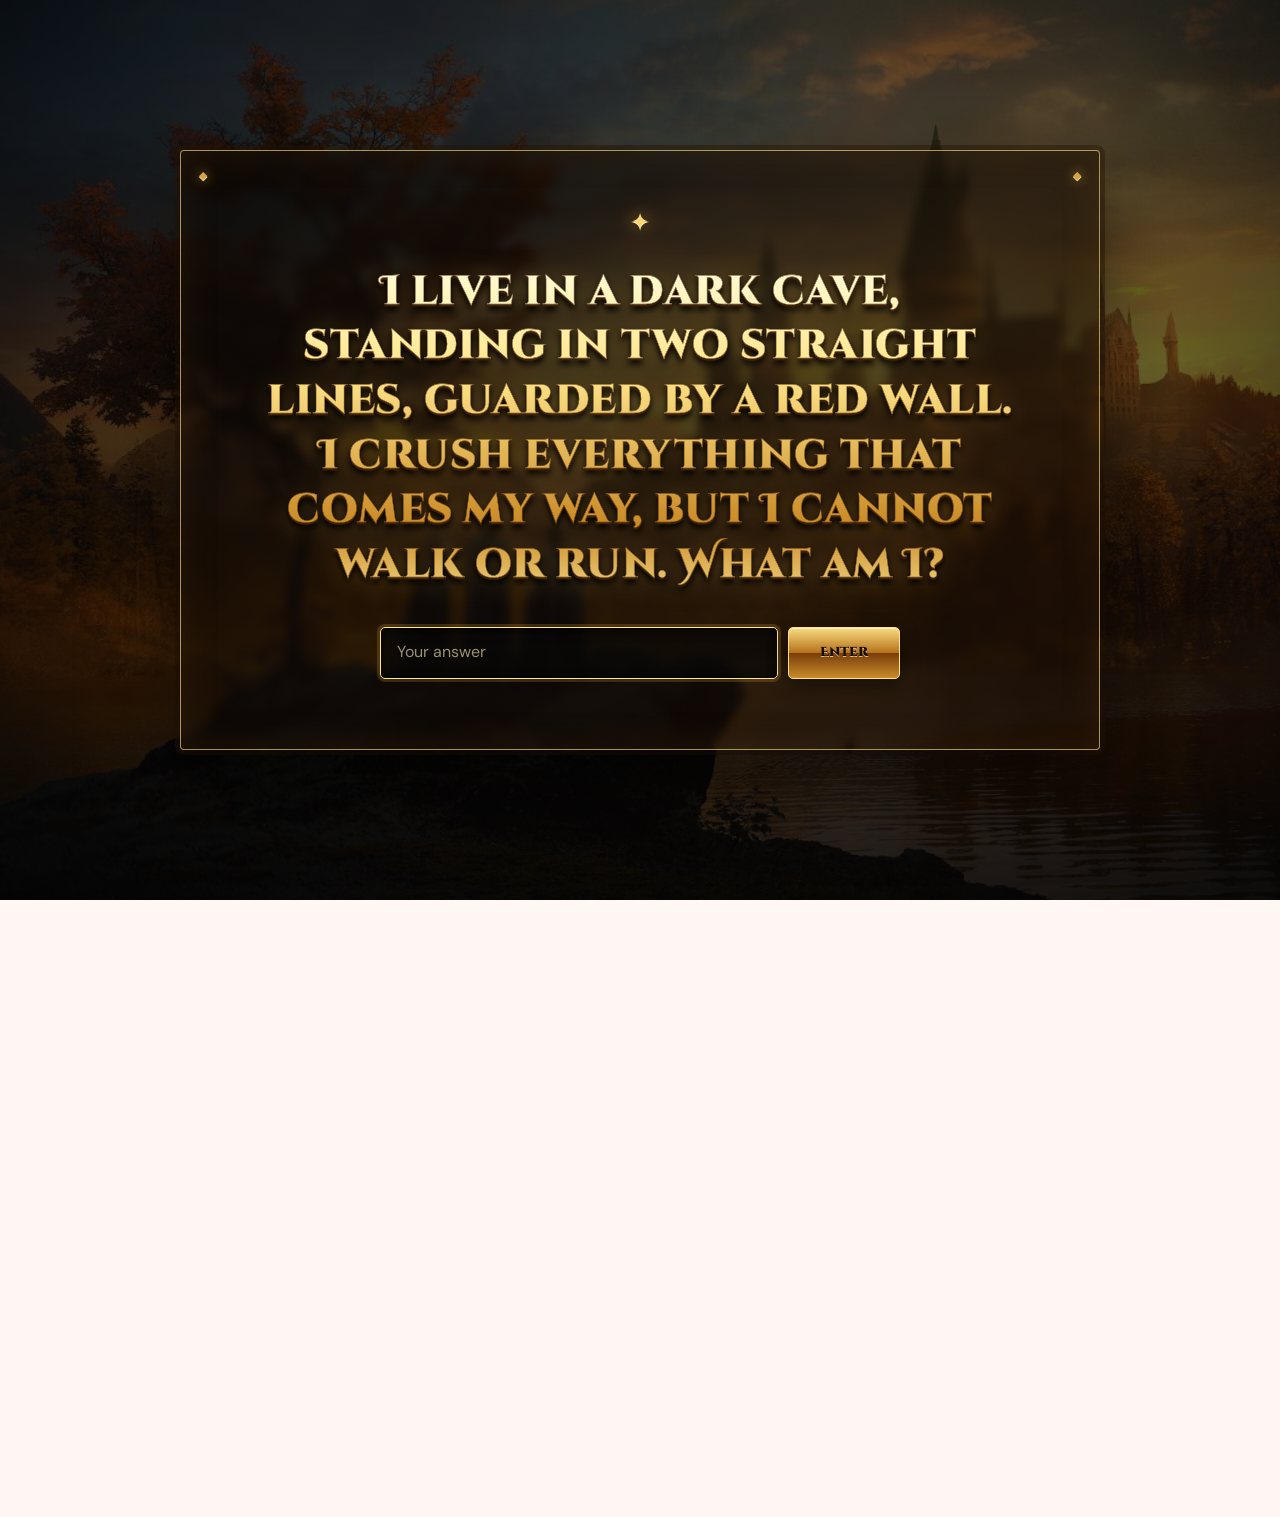
<file: shopping.html>
<!doctype html>
<html lang="en">
  <head>
    <meta charset="UTF-8" /><meta name="viewport" content="width=device-width, initial-scale=1.0" /><meta name="theme-color" content="#fff7f3" /><meta name="description" content="Rauny Ramirez — shopping." /><title>Shopping · Rauny Ramirez</title>
    <script src="entry-gate.js?v=20260806-riddle1"></script>
    <link rel="icon" href="favicon.ico" sizes="any" /><link rel="icon" href="favicon-32.png" type="image/png" sizes="32x32" /><link rel="icon" href="favicon-16.png" type="image/png" sizes="16x16" /><link rel="apple-touch-icon" href="apple-touch-icon.png" sizes="180x180" /><link rel="manifest" href="site.webmanifest" /><link rel="preconnect" href="https://fonts.googleapis.com" /><link rel="preconnect" href="https://fonts.gstatic.com" crossorigin /><link href="https://fonts.googleapis.com/css2?family=DM+Sans:wght@400;500;600;700;800&amp;display=swap" rel="stylesheet" /><link rel="stylesheet" href="styles.css?v=20260806-riddle1" /><script src="music-cloud.js?v=20260804-structure1" defer></script><script src="script.js?v=20260806-study2" defer></script>
  </head>
  <body>
    <a class="skip-link" href="#main-content">Skip to content</a><header class="site-header"><a class="brand" href="index.html" aria-label="Rauny Ramirez home"><img src="logo.png" alt="" /><strong>Rauny Ramirez</strong></a><button id="menu-toggle" class="icon-button menu-toggle" type="button" aria-label="Open menu" aria-expanded="false">☰</button><nav id="primary-nav" aria-label="Primary navigation"><a href="resume.html">Resume</a><a href="interests.html" aria-current="page">Interests</a><a href="music.html">Music</a><a href="goals.html">Goals</a></nav><button id="theme-toggle" class="icon-button" type="button" aria-label="Switch color theme">☾</button></header>
    <aside id="music-bar" class="music-bar" aria-label="Music player"><div><span>Now playing</span><strong id="now-playing">Nothing selected</strong></div><audio id="audio-player" preload="metadata"></audio><button id="previous-track" type="button" aria-label="Previous track">‹</button><button id="toggle-track" class="play-button" type="button" aria-label="Play or pause">▶</button><button id="next-track" type="button" aria-label="Next track">›</button></aside>
    <main id="main-content">
      <section class="section-shell content-section shopping-section">
        <header class="section-heading shopping-heading"><h1>Shopping</h1><span id="shopping-count" aria-live="polite">0 products</span></header>
        <div class="shopping-layout">
          <aside class="catalog-sidebar" aria-label="Catalog filters">
            <div class="filter-group">
              <h2>Stores</h2>
              <div id="shopping-store-filters" class="store-filter-list"></div>
            </div>
            <div class="filter-group">
              <h2>Categories</h2>
              <div id="shopping-category-filters" class="category-filter-list"></div>
            </div>
          </aside>
          <section class="catalog-results" aria-label="Products">
            <div class="catalog-toolbar">
              <label class="catalog-search"><span class="sr-only">Search products</span><input id="shopping-search" type="search" placeholder="Search" autocomplete="off" /></label>
              <label><span class="sr-only">Sort products</span><select id="shopping-sort"><option value="featured">Featured</option><option value="price-low">Price: low</option><option value="price-high">Price: high</option><option value="newest">Newest</option></select></label>
            </div>
            <div id="shopping-store-strip" class="shopping-store-strip" aria-label="Store catalogs"></div>
            <div id="shopping-product-grid" class="shopping-product-grid"></div>
          </section>
        </div>
      </section>
    </main>
    <footer><strong>Rauny Ramirez</strong><span>raunyramirez.com</span></footer><div id="toast" class="toast" role="status" aria-live="polite"></div>
  </body>
</html>
</file>
<file: styles.css>
:root {
  --canvas: #fff7f3; --surface: #fffdfb; --ink: #30243a; --muted: #796a78; --line: rgba(72,48,69,.14);
  --terracotta: #8c6698; --terracotta-dark: #76547f; --rose: #f8dce5; --sage: #ead9c8; --sun: #f7e6a8; --blue: #f8d4c0;
  --shadow: 0 12px 35px rgba(91,61,87,.09); --radius: 14px; --header: 74px;
}
[data-theme="dark"] { --canvas:#211a25; --surface:#302736; --ink:#fff8f5; --muted:#cfbfcc; --line:rgba(255,241,248,.14); --terracotta:#c8a4d1; --terracotta-dark:#e0c2e5; --rose:#4a303d; --sage:#493c34; --sun:#4b432d; --blue:#4a332d; --shadow:0 18px 50px rgba(0,0,0,.3); }
* { box-sizing: border-box; }
[hidden] { display:none !important; }
html { scroll-behavior: smooth; scroll-padding-top: 150px; }
body { margin: 0; background: var(--canvas); color: var(--ink); font-family: "DM Sans", sans-serif; line-height: 1.55; transition: background .25s,color .25s; }
html.visitor-locked { overflow:hidden; }
html.visitor-locked body > :not(.entry-gate) { visibility:hidden; }

/* Visitor entrance */
.entry-gate {
  position:fixed;
  z-index:1000;
  inset:0;
  display:grid;
  min-height:100svh;
  place-items:center;
  overflow:auto;
  padding:clamp(20px,5vw,64px);
  background:
    linear-gradient(180deg,rgba(4,6,9,.18),rgba(8,4,2,.7)),
    radial-gradient(circle at 75% 25%,rgba(255,190,63,.18),transparent 38%),
    url("assets/rauny-entry-castle.jpg") center / cover no-repeat;
  isolation:isolate;
  opacity:1;
  transition:opacity .48s ease,visibility .48s ease;
}
.entry-gate::before {
  position:fixed;
  z-index:-1;
  inset:0;
  background:radial-gradient(ellipse at center,transparent 28%,rgba(2,3,5,.76) 100%);
  content:"";
  pointer-events:none;
}
.entry-gate-leaving { opacity:0; visibility:hidden; }
.entry-panel {
  position:relative;
  width:min(920px,calc(100vw - clamp(28px,10vw,128px)));
  border:1px solid rgba(255,222,135,.64);
  border-radius:4px;
  background:linear-gradient(145deg,rgba(9,7,6,.76),rgba(24,12,5,.52));
  box-shadow:0 28px 90px rgba(0,0,0,.68),inset 0 0 42px rgba(191,123,29,.12),0 0 0 5px rgba(45,24,8,.44);
  padding:clamp(32px,4.5vw,52px) clamp(22px,6vw,78px) clamp(28px,3vw,38px);
  text-align:center;
  backdrop-filter:blur(5px) saturate(1.08);
}
.entry-panel::before,.entry-panel::after {
  position:absolute;
  top:16px;
  color:#d4a442;
  content:"◆";
  font-size:.68rem;
  text-shadow:0 1px #fff0ad,0 0 12px rgba(255,194,69,.72);
}
.entry-panel::before { left:18px; }
.entry-panel::after { right:18px; }
.entry-sigil {
  display:block;
  margin-bottom:clamp(18px,3vh,24px);
  color:#f9d671;
  font-size:clamp(1.1rem,2vw,1.5rem);
  text-shadow:0 1px #fff7bd,0 0 18px rgba(255,190,57,.75);
}
.entry-panel h1 {
  max-width:820px;
  margin:0 auto;
  background:linear-gradient(180deg,#fffbd6 0%,#ffe68b 18%,#c98a25 44%,#fff0a3 61%,#a15c13 82%,#ffe58a 100%);
  background-size:100% 180%;
  background-clip:text;
  color:#e9bd58;
  font-family:"Cinzel Decorative",Georgia,serif;
  font-size:clamp(1.42rem,3.3vw,2.55rem);
  font-weight:900;
  letter-spacing:.012em;
  line-height:1.34;
  text-wrap:balance;
  -webkit-background-clip:text;
  -webkit-text-fill-color:transparent;
  -webkit-text-stroke:.35px rgba(61,28,4,.78);
  filter:drop-shadow(0 2px 0 #3f2109) drop-shadow(0 4px 3px rgba(0,0,0,.9)) drop-shadow(0 0 13px rgba(252,194,67,.2));
  animation:entry-gold-shimmer 7s ease-in-out infinite alternate;
}
.visitor-entry-form { width:min(520px,100%); margin:clamp(26px,4vh,34px) auto 0; }
.entry-answer-row { display:grid; grid-template-columns:minmax(0,1fr) auto; gap:10px; }
.entry-answer-row input {
  min-width:0;
  min-height:52px;
  border:1px solid rgba(239,194,99,.68);
  border-radius:5px;
  outline:0;
  background:rgba(8,7,7,.72);
  box-shadow:inset 0 2px 11px rgba(0,0,0,.65);
  color:#fff3c4;
  padding:0 16px;
  letter-spacing:.08em;
}
.entry-answer-row input::placeholder { color:rgba(255,235,184,.6); letter-spacing:0; }
.entry-answer-row input:focus { border-color:#ffe49a; box-shadow:0 0 0 3px rgba(248,196,76,.18),inset 0 2px 11px rgba(0,0,0,.65); }
.entry-answer-row button {
  min-width:112px;
  min-height:52px;
  border:1px solid #ffdf85;
  border-radius:5px;
  background:linear-gradient(180deg,#f9dc81 0%,#b57019 50%,#7a3e09 51%,#c98b2b 100%);
  box-shadow:inset 0 1px 0 rgba(255,255,255,.58),0 7px 20px rgba(0,0,0,.48);
  color:#170d05;
  cursor:pointer;
  font-family:"Cinzel Decorative",Georgia,serif;
  font-size:.82rem;
  font-weight:900;
  text-shadow:0 1px rgba(255,239,182,.72);
}
.entry-answer-row button:hover,.entry-answer-row button:focus-visible { filter:brightness(1.14); transform:translateY(-1px); }
.entry-error { min-height:22px; margin:10px 0 0; color:#ffd7c2; font-size:.78rem; font-weight:700; }

@keyframes entry-gold-shimmer { from { background-position:50% 0%; } to { background-position:50% 100%; } }
@media (max-width:520px) {
  .entry-gate { align-items:start; padding:14px; }
  .entry-panel { margin-block:auto; padding:32px 18px 25px; }
  .entry-panel h1 { font-size:clamp(1.25rem,6vw,1.72rem); line-height:1.4; }
  .entry-answer-row { grid-template-columns:1fr; }
  .entry-answer-row button { width:100%; }
}
@media (prefers-reduced-motion:reduce) {
  .entry-gate,.entry-panel h1 { animation:none; transition:none; }
}
button,input,textarea,select { font: inherit; }
button,a { -webkit-tap-highlight-color: transparent; }
a { color: inherit; }
.skip-link { position:fixed; z-index:999; top:10px; left:10px; transform:translateY(-150%); border-radius:10px; background:var(--ink); color:var(--canvas); padding:10px 14px; }
.skip-link:focus { transform:none; }
.site-header { position:sticky; z-index:50; top:0; display:grid; height:var(--header); min-height:var(--header); grid-template-columns:auto 1fr auto; align-items:center; gap:18px; border-bottom:1px solid var(--line); background:color-mix(in srgb,var(--canvas) 88%,transparent); padding:0 clamp(20px,5vw,72px); backdrop-filter:blur(18px); }
.brand { display:flex; align-items:center; gap:11px; text-decoration:none; }
.brand img { width:46px; height:46px; object-fit:contain; filter:drop-shadow(0 6px 8px rgba(122,76,120,.2)); }
.brand strong { font-size:.95rem; letter-spacing:.02em; }
#primary-nav { display:flex; justify-content:center; gap:8px; }
#primary-nav a { display:inline-flex; min-width:118px; min-height:46px; align-items:center; justify-content:center; border:1px solid var(--line); border-radius:12px; color:var(--muted); padding:0 24px; font-size:.8rem; font-weight:800; text-decoration:none; }
#primary-nav a:hover,#primary-nav a:focus-visible,#primary-nav a[aria-current="page"] { border-color:var(--terracotta); background:var(--surface); color:var(--ink); outline:0; }
.icon-button,.music-bar button { border:1px solid var(--line); background:var(--surface); color:var(--ink); cursor:pointer; }
.icon-button { display:grid; width:42px; height:42px; place-items:center; border-radius:50%; }
.cloud-status { display:flex; min-height:38px; align-items:center; gap:7px; border:1px solid var(--line); border-radius:999px; background:var(--surface); color:var(--muted); padding:0 12px; cursor:pointer; font-size:.68rem; font-weight:750; }
.cloud-status span { width:7px; height:7px; border-radius:50%; background:var(--terracotta); }
.cloud-status.connected { color:var(--ink); }
.cloud-status.connected span { background:#a978b4; box-shadow:0 0 0 4px color-mix(in srgb,#a978b4 18%,transparent); }
.menu-toggle { display:none; }
.music-bar { position:sticky; z-index:45; top:var(--header); display:grid; grid-template-columns:auto minmax(0,1fr) repeat(5,auto); min-height:68px; align-items:center; gap:11px; border-bottom:1px solid var(--line); background:color-mix(in srgb,var(--surface) 90%,transparent); padding:10px clamp(22px,4vw,58px); backdrop-filter:blur(18px); }
.music-bar-copy { display:grid; min-width:0; line-height:normal; }
.music-bar-copy span { color:var(--muted); font-size:.66rem; font-weight:700; letter-spacing:.08em; text-transform:uppercase; }
.music-bar-copy strong { overflow:hidden; text-overflow:ellipsis; white-space:nowrap; font-size:.83rem; }
.music-timeline { display:grid; min-width:0; grid-template-columns:auto minmax(48px,1fr) auto; align-items:center; gap:6px; color:var(--muted); font-size:.58rem; font-variant-numeric:tabular-nums; line-height:1; }
.music-timeline input[type="range"] { appearance:none; -webkit-appearance:none; width:100%; min-height:14px; margin:0; border:0; border-radius:0; background:transparent; box-shadow:none; padding:0; cursor:pointer; }
.music-timeline input[type="range"]::-webkit-slider-runnable-track { height:4px; border-radius:999px; background:linear-gradient(90deg,var(--terracotta) 0 var(--music-progress,0%),var(--line) var(--music-progress,0%) 100%); }
.music-timeline input[type="range"]::-webkit-slider-thumb { appearance:none; -webkit-appearance:none; width:12px; height:12px; margin-top:-4px; border:2px solid var(--surface); border-radius:50%; background:var(--terracotta); box-shadow:0 0 0 1px var(--line); }
.music-timeline input[type="range"]::-moz-range-track { height:4px; border-radius:999px; background:var(--line); }
.music-timeline input[type="range"]::-moz-range-progress { height:4px; border-radius:999px; background:var(--terracotta); }
.music-timeline input[type="range"]::-moz-range-thumb { width:10px; height:10px; border:2px solid var(--surface); border-radius:50%; background:var(--terracotta); }
.music-timeline input[type="range"]:focus-visible { outline:2px solid var(--terracotta); outline-offset:2px; box-shadow:none; }
.music-timeline input[type="range"]:disabled { cursor:default; opacity:.48; }
.music-bar button { display:grid; width:36px; height:36px; place-items:center; border:0; border-radius:50%; background:transparent; color:var(--ink); }
.music-bar .play-button { background:var(--ink); color:var(--canvas); font-size:.72rem; }
.music-bar .music-queue-toggle { display:grid; width:44px; height:44px; place-items:center; border:1px solid var(--line); border-radius:14px; background:var(--rose); color:var(--ink); font-size:1rem; }
.music-bar .music-queue-toggle[aria-expanded="true"] { border-color:var(--ink); background:var(--ink); color:var(--canvas); }
.music-bar .music-shuffle-toggle { width:auto; min-width:76px; border:1px solid var(--line); border-radius:12px; background:var(--surface); padding:0 12px; font-size:.72rem; font-weight:800; }
.music-bar .music-shuffle-toggle[aria-pressed="true"] { border-color:var(--terracotta); background:var(--rose); color:var(--ink); }
.music-player-menu { position:absolute; top:calc(100% + 8px); right:clamp(20px,5vw,72px); display:grid !important; width:min(360px,calc(100vw - 28px)); gap:7px; border:1px solid var(--line); border-radius:15px; background:var(--surface); box-shadow:var(--shadow); padding:14px; }
.music-player-menu[hidden] { display:none !important; }
.music-player-menu label { color:var(--muted); font-size:.7rem; font-weight:750; }
.music-player-menu select { width:100%; min-height:42px; margin-bottom:5px; border:1px solid var(--line); border-radius:10px; background:var(--canvas); color:var(--ink); padding:0 10px; font:inherit; font-size:.78rem; }
.music-bar .quick-ai-toggle { display:grid; width:38px; height:38px; place-items:center; border:1px solid var(--line); background:var(--surface); color:var(--ink); font-size:.62rem; font-weight:850; }
.music-bar .quick-ai-toggle[aria-expanded="true"] { border-color:var(--ink); background:var(--ink); color:var(--canvas); }
.quick-ai-popover { position:absolute; top:calc(100% + 8px); right:clamp(20px,5vw,72px); width:min(390px,calc(100vw - 28px)); max-height:min(70vh,620px); overflow-y:auto; border:1px solid var(--line); border-radius:15px; background:var(--surface); box-shadow:var(--shadow); padding:14px; }
.quick-ai-popover form { display:grid; gap:9px; }
.music-bar .quick-ai-heading { display:flex; align-items:center; justify-content:space-between; }
.quick-ai-heading strong { font-size:.8rem; }
.music-bar .quick-ai-heading button { display:grid; width:30px; height:30px; place-items:center; border:0; background:transparent; color:var(--muted); font-size:1.15rem; }
.quick-ai-popover select,.quick-ai-popover textarea { width:100%; border:1px solid var(--line); border-radius:10px; background:var(--canvas); color:var(--ink); font:inherit; }
.quick-ai-popover select { min-height:40px; padding:0 10px; }
.quick-ai-popover textarea { min-height:72px; max-height:180px; resize:vertical; padding:11px; line-height:1.4; }
.quick-ai-popover .button { width:100%; min-height:42px; }
.quick-ai-answer { margin-top:11px; border-top:1px solid var(--line); padding:13px 2px 2px; color:var(--ink); font-size:.82rem; line-height:1.55; white-space:pre-wrap; }
.section-shell { width:min(1180px,calc(100% - 40px)); margin-inline:auto; }
.hero { display:grid; grid-template-columns:1.08fr .92fr; min-height:680px; align-items:center; gap:7vw; padding-block:80px; }
.eyebrow { margin:0 0 12px; color:var(--terracotta-dark); font-size:.68rem; font-weight:800; letter-spacing:.16em; text-transform:uppercase; }
h1,h2,h3 { font-family:"DM Sans",sans-serif; font-weight:750; line-height:1; }
h1 { max-width:700px; margin:0; font-size:clamp(4rem,8vw,8rem); letter-spacing:-.045em; }
h1 em { color:var(--terracotta); font-weight:400; }
.lede { max-width:610px; margin:27px 0 32px; color:var(--muted); font-size:clamp(1rem,1.7vw,1.25rem); }
.hero-actions { display:flex; flex-wrap:wrap; gap:10px; }
.button { display:inline-flex; min-height:44px; align-items:center; justify-content:center; border:1px solid var(--line); border-radius:10px; padding:0 18px; cursor:pointer; font-size:.78rem; font-weight:750; text-decoration:none; }
.button.primary { border-color:var(--ink); background:var(--ink); color:var(--canvas); }
.button.ghost { background:var(--surface); color:var(--ink); }
.hero-art { position:relative; display:grid; width:min(440px,100%); aspect-ratio:1; place-items:center; justify-self:end; overflow:hidden; border-radius:50% 50% 43% 57% / 42% 54% 46% 58%; background:var(--rose); box-shadow:var(--shadow); }
.hero-logo { position:relative; z-index:2; width:72%; height:72%; object-fit:contain; filter:drop-shadow(0 22px 20px rgba(105,62,100,.22)); }
.hero-art small { position:absolute; z-index:2; bottom:50px; letter-spacing:.14em; text-transform:uppercase; }
.orb { position:absolute; display:block; border-radius:50%; }
.orb.one { width:230px; height:230px; top:-45px; right:-30px; background:var(--sun); }
.orb.two { width:180px; height:180px; bottom:-25px; left:-20px; background:var(--sage); }
.overview { display:grid; grid-template-columns:repeat(4,1fr); border:1px solid var(--line); border-radius:var(--radius); background:var(--surface); box-shadow:var(--shadow); }
.overview a { min-height:220px; border-right:1px solid var(--line); padding:28px; text-decoration:none; transition:background .2s; }
.overview a:last-child { border:0; }
.overview a:hover { background:var(--rose); }
.overview span { color:var(--terracotta-dark); font-size:.66rem; font-weight:800; }
.overview h2 { margin:38px 0 10px; font-size:2.2rem; }
.overview p { margin:0; color:var(--muted); font-size:.82rem; }
.content-section { padding-block:120px 25px; }
.section-heading { display:grid; grid-template-columns:1fr minmax(260px,430px); align-items:end; gap:40px; margin-bottom:42px; }
.section-heading h1,.section-heading h2 { margin:0; font-size:clamp(3.7rem,6.5vw,7rem); letter-spacing:-.04em; }
.section-heading > p { margin:0 0 9px; color:var(--muted); }
.drop-zone { display:grid; grid-template-columns:auto 1fr auto; align-items:center; gap:18px; border:1.5px dashed color-mix(in srgb,var(--ink) 34%,transparent); border-radius:var(--radius); background:color-mix(in srgb,var(--blue) 55%,var(--surface)); padding:27px; cursor:pointer; outline:none; transition:.2s; }
.drop-zone:hover,.drop-zone:focus-visible,.drop-zone.is-dragging { border-color:var(--ink); transform:translateY(-2px); box-shadow:var(--shadow); }
.drop-zone > span { display:grid; width:52px; height:52px; place-items:center; border-radius:17px; background:var(--surface); font-size:1.4rem; }
.drop-zone strong { display:block; }
.drop-zone p { margin:2px 0 0; color:var(--muted); font-size:.8rem; }
.art-gallery { columns:3 280px; column-gap:15px; margin-top:24px; }
.art-card { position:relative; overflow:hidden; break-inside:avoid; margin-bottom:15px; border-radius:22px; background:var(--surface); box-shadow:var(--shadow); }
.art-card img { display:block; width:100%; }
.art-card footer { display:flex; justify-content:space-between; padding:12px 14px; }
.drawing-studio { overflow:hidden; border:1px solid var(--line); border-radius:var(--radius); background:var(--surface); box-shadow:var(--shadow); }
.drawing-heading { display:flex; align-items:end; justify-content:space-between; gap:24px; padding:24px 26px 18px; }
.drawing-heading h2,.drawing-heading h3 { margin:0; font-size:clamp(2rem,4vw,3.5rem); }
.drawing-heading > p { max-width:500px; margin:0; color:var(--muted); font-size:.76rem; text-align:right; }
.drawing-toolbar { display:flex; flex-wrap:wrap; align-items:center; gap:10px; border-block:1px solid var(--line); background:color-mix(in srgb,var(--blue) 35%,var(--surface)); padding:12px 16px; }
.tool-segment,.drawing-actions { display:flex; flex-wrap:wrap; gap:6px; }
.drawing-toolbar button { min-height:38px; border:1px solid var(--line); border-radius:999px; background:var(--surface); color:var(--ink); padding:0 13px; cursor:pointer; font-size:.72rem; font-weight:750; }
.drawing-toolbar button.active,.drawing-toolbar .save-drawing,.drawing-toolbar .pencil-quick-action { border-color:var(--ink); background:var(--ink); color:var(--canvas); }
.drawing-toolbar button:disabled { cursor:not-allowed; opacity:.4; }
.drawing-actions { margin-left:auto; }
.color-control,.size-control,.pencil-only-control { display:flex; align-items:center; gap:7px; color:var(--muted); font-size:.7rem; font-weight:750; }
.color-control input { width:38px; height:38px; border:1px solid var(--line); border-radius:50%; background:transparent; padding:3px; }
.color-control input::-webkit-color-swatch { border:0; border-radius:50%; }
.size-control input { width:110px; border:0; padding:0; }
.size-control output { min-width:22px; color:var(--ink); }
.pencil-only-control input { width:18px; height:18px; accent-color:var(--terracotta); }
.drawing-canvas-shell { position:relative; overflow:hidden; background:#fff; }
#drawing-canvas { display:block; width:100%; height:auto; aspect-ratio:4/3; background:#fff; cursor:crosshair; touch-action:none; }
.pencil-preview { position:absolute; top:0; left:0; display:none; width:16px; height:6px; transform:translate(-50%,-50%); border:1.5px solid rgba(20,25,30,.75); border-radius:50%; pointer-events:none; }
.pencil-preview.visible { display:block; }
.pencil-telemetry { position:absolute; right:12px; bottom:12px; display:flex; flex-wrap:wrap; justify-content:flex-end; gap:6px; pointer-events:none; }
.pencil-telemetry span { border:1px solid rgba(30,35,40,.1); border-radius:999px; background:rgba(255,255,255,.86); color:#3b4240; padding:5px 8px; font-size:.62rem; font-weight:750; backdrop-filter:blur(8px); }
.pencil-note { border-top:1px solid var(--line); color:var(--muted); padding:13px 20px; font-size:.72rem; }
.gallery-heading { margin:42px 0 14px; font-size:2rem; }
.empty-state { grid-column:1/-1; padding:55px 20px; color:var(--muted); text-align:center; }
.entry-form,.goal-form { display:grid; gap:14px; border:1px solid var(--line); border-radius:var(--radius); background:var(--surface); padding:25px; box-shadow:var(--shadow); }
.entry-form { grid-template-columns:1fr 2fr auto; align-items:end; }
.entry-form label { display:grid; gap:7px; color:var(--muted); font-size:.7rem; font-weight:700; }
input,textarea,select { width:100%; border:1px solid var(--line); border-radius:14px; background:var(--canvas); color:var(--ink); padding:12px 14px; outline:none; }
textarea { min-height:92px; resize:vertical; }
input:focus,textarea:focus,select:focus { border-color:var(--terracotta); box-shadow:0 0 0 3px color-mix(in srgb,var(--terracotta) 18%,transparent); }
.card-grid { display:grid; grid-template-columns:repeat(3,1fr); gap:15px; margin-top:22px; }
.note-card,.goal-card { position:relative; min-height:180px; border:1px solid var(--line); border-radius:22px; background:var(--surface); padding:23px; }
.note-card span,.goal-card span { color:var(--terracotta-dark); font-size:.65rem; font-weight:800; text-transform:uppercase; }
.note-card h3,.goal-card h3 { margin:28px 0 12px; font-size:1.7rem; }
.note-card p { color:var(--muted); font-size:.82rem; white-space:pre-wrap; }
.delete-button { border:0; background:transparent; color:var(--muted); cursor:pointer; }
.note-card .delete-button,.goal-card .delete-button { position:absolute; top:15px; right:15px; }
.goal-form { grid-template-columns:1fr 180px auto; }
.goal-board { display:grid; grid-template-columns:repeat(3,1fr); gap:15px; margin-top:22px; }
.goal-card { display:flex; flex-direction:column; background:var(--sun); }
.goal-card.done { opacity:.63; }
.goal-card.done h3 { text-decoration:line-through; }
.goal-card footer { display:flex; justify-content:space-between; gap:12px; margin-top:auto; }
.music-drop { background:color-mix(in srgb,var(--rose) 65%,var(--surface)); }
.music-library { margin-top:22px; border:1px solid var(--line); border-radius:var(--radius); background:var(--surface); padding:25px; box-shadow:var(--shadow); }
.library-title { display:flex; align-items:end; justify-content:space-between; border-bottom:1px solid var(--line); padding-bottom:16px; }
.library-title h2,.library-title h3 { margin:0; font-size:2rem; }
.library-title small { color:var(--muted); }
.library-player { display:grid; grid-template-columns:auto minmax(0,1fr); align-items:center; gap:13px; margin:18px 0 4px; border:1px solid var(--line); border-radius:14px; background:color-mix(in srgb,var(--rose) 48%,var(--surface)); padding:13px 15px; }
.library-player > button { display:grid; width:42px; height:42px; place-items:center; border:0; border-radius:50%; background:var(--ink); color:var(--canvas); cursor:pointer; font-size:.76rem; }
.library-player > button:disabled { cursor:default; opacity:.45; }
.library-player-copy { display:grid; min-width:0; gap:3px; }
.library-player-copy > small { color:var(--muted); font-size:.62rem; font-weight:750; letter-spacing:.08em; text-transform:uppercase; }
.library-player-copy > strong { overflow:hidden; font-size:.82rem; text-overflow:ellipsis; white-space:nowrap; }
.library-player .music-timeline { max-width:720px; }
.library-actions { display:flex; align-items:center; gap:8px; }
.bulk-playlist-select { max-width:160px; min-height:40px; border:1px solid var(--line); border-radius:10px; background:var(--surface); color:var(--ink); padding:0 10px; font:inherit; font-size:.7rem; font-weight:700; }
.bulk-playlist-select:disabled { opacity:.45; }
.select-all-control { display:inline-flex; min-height:40px; align-items:center; gap:7px; border:1px solid var(--line); border-radius:10px; padding:0 11px; color:var(--muted); cursor:pointer; font-size:.7rem; font-weight:750; }
.select-all-control input,.track-select { width:17px; height:17px; margin:0; accent-color:var(--ink); cursor:pointer; }
.button.danger { border-color:color-mix(in srgb,#b94040 45%,var(--line)); background:transparent; color:#a62f2f; }
.button:disabled { cursor:not-allowed; opacity:.42; }
.track-table-wrap { margin-top:14px; overflow-x:auto; }
.track-table-head,.track-row { display:grid; min-width:850px; grid-template-columns:24px 38px minmax(190px,1.3fr) minmax(140px,.8fr) minmax(170px,.9fr) minmax(76px,auto); align-items:center; gap:14px; }
.track-table-head { align-items:end; border-bottom:1px solid var(--line); padding:10px 2px 12px; }
.track-column-filter { display:grid; min-width:0; gap:5px; }
.track-sort { display:flex; align-items:center; justify-content:space-between; gap:7px; border:0; background:transparent; color:var(--muted); padding:0; cursor:pointer; font:inherit; font-size:.63rem; font-weight:850; letter-spacing:.08em; text-transform:uppercase; }
.track-sort span { font-size:.58rem; letter-spacing:0; }
.track-sort.active { color:var(--ink); }
.track-column-filter input,.track-column-filter select { width:100%; min-width:0; min-height:38px; border:1px solid var(--line); border-radius:10px; background:var(--canvas); color:var(--ink); padding:0 10px; font:inherit; font-size:.72rem; }
.track-list { display:grid; min-width:850px; }
.track-row { border-bottom:1px solid var(--line); padding:14px 2px; }
.track-row.editing { background:color-mix(in srgb,var(--sun) 32%,transparent); }
.track-row.playing { background:color-mix(in srgb,var(--rose) 58%,transparent); box-shadow:inset 4px 0 0 var(--terracotta); }
.track-row.playing .track-play { background:var(--ink); color:var(--canvas); }
.track-row:last-child { border:0; }
.track-row .track-play { display:grid; width:38px; height:38px; place-items:center; border:0; border-radius:50%; background:var(--terracotta); color:var(--surface); cursor:pointer; }
.track-song { display:grid; min-width:0; }
.track-song strong,.track-song small,.track-artist { overflow:hidden; text-overflow:ellipsis; white-space:nowrap; }
.track-song small,.track-artist { color:var(--muted); font-size:.76rem; }
.track-edit-input { width:100%; min-width:0; min-height:36px; border:1px solid var(--terracotta); border-radius:9px; background:var(--canvas); color:var(--ink); padding:0 9px; font:inherit; font-size:.76rem; }
.track-playlist-select { width:100%; min-width:0; min-height:36px; border:1px solid var(--line); border-radius:10px; background:var(--canvas); color:var(--ink); padding:0 8px; }
.track-row-actions { display:flex; align-items:center; justify-content:flex-end; gap:4px; }
.track-row-actions button { min-width:30px; min-height:30px; border:0; border-radius:8px; background:transparent; color:var(--muted); cursor:pointer; font:inherit; font-size:.75rem; font-weight:800; }
.track-row-actions .track-save { background:var(--sun); color:var(--ink); padding:0 9px; }
body > footer { display:flex; width:min(1180px,calc(100% - 40px)); flex-wrap:wrap; justify-content:space-between; gap:20px; margin:100px auto 0; border-top:1px solid var(--line); padding:28px 0 45px; color:var(--muted); font-size:.75rem; }
.footer-controls { display:flex; width:100%; flex-wrap:wrap; align-items:center; justify-content:center; gap:10px; border-top:1px solid var(--line); padding-top:20px; }
.footer-nav { display:flex; flex-wrap:wrap; justify-content:center; gap:8px; }
.footer-nav a { display:inline-flex; min-width:118px; min-height:46px; align-items:center; justify-content:center; border:1px solid var(--line); border-radius:12px; color:var(--muted); padding:0 24px; font-size:.8rem; font-weight:800; text-decoration:none; }
.footer-nav a:hover,.footer-nav a:focus-visible,.footer-nav a[aria-current="page"] { border-color:var(--terracotta); background:var(--surface); color:var(--ink); outline:0; }
.footer-controls .cloud-status { flex:0 0 auto; }
.toast { position:fixed; z-index:100; right:22px; bottom:22px; max-width:min(390px,calc(100% - 44px)); transform:translateY(130%); border-radius:14px; background:var(--ink); color:var(--canvas); padding:12px 16px; opacity:0; transition:.25s; }
.toast.visible { transform:none; opacity:1; }

@media (max-width:900px) {
  .hero { grid-template-columns:1fr; min-height:auto; padding-block:70px; }
  .hero-art { width:min(470px,88vw); justify-self:center; }
  .overview { grid-template-columns:1fr 1fr; }
  .overview a:nth-child(2) { border-right:0; }
  .overview a:nth-child(-n+2) { border-bottom:1px solid var(--line); }
  .section-heading { grid-template-columns:1fr; gap:17px; }
  .entry-form { grid-template-columns:1fr 1fr; }
  .entry-form label:nth-child(2) { grid-column:1/-1; }
  .card-grid,.goal-board { grid-template-columns:1fr 1fr; }
  .drawing-actions { width:100%; margin-left:0; }
}
@media (max-width:600px) {
  .site-header { grid-template-columns:auto auto 1fr; justify-content:space-between; padding-inline:14px; }
  .brand strong { display:none; }
  .menu-toggle { display:grid; border-radius:12px; }
  #primary-nav { position:absolute; top:calc(100% + 1px); right:0; left:0; display:none; flex-direction:column; background:var(--surface); padding:12px 14px; box-shadow:var(--shadow); }
  #primary-nav.open { display:flex; }
  #primary-nav a { min-width:0; justify-content:flex-start; }
  .footer-controls { align-items:stretch; }
  .footer-nav { width:100%; }
  .footer-nav a { justify-content:center; text-align:center; }
  .music-bar { grid-template-columns:auto minmax(0,1fr) repeat(5,auto); gap:4px; padding-inline:12px; }
  .music-bar .music-queue-toggle { width:34px; height:34px; border-radius:50%; }
  .music-bar button { display:grid; place-items:center; }
  .section-shell { width:min(100% - 26px,1180px); }
  .hero { gap:48px; padding-block:55px; }
  h1 { font-size:clamp(3.5rem,18vw,5.3rem); }
  .hero-logo { width:70%; height:70%; }
  .overview { grid-template-columns:1fr; }
  .overview a { min-height:170px; border-right:0; border-bottom:1px solid var(--line); }
  .overview a:nth-child(3) { border-bottom:1px solid var(--line); }
  .content-section { padding-top:95px; }
  .section-heading h1,.section-heading h2 { font-size:3.7rem; }
  .drop-zone { grid-template-columns:auto 1fr; padding:20px; }
  .drop-zone .button { grid-column:1/-1; width:100%; }
  .drawing-heading { display:grid; padding:20px; }
  .drawing-heading > p { text-align:left; }
  .drawing-toolbar { align-items:flex-start; }
  .tool-segment,.drawing-actions { width:100%; }
  .drawing-actions button { flex:1 1 auto; }
  .size-control { flex:1; }
  .size-control input { flex:1; width:auto; }
  .pencil-telemetry { right:7px; bottom:7px; left:7px; justify-content:center; }
  .entry-form,.goal-form,.card-grid,.goal-board { grid-template-columns:1fr; }
  .entry-form label:nth-child(2) { grid-column:auto; }
  body > footer { display:grid; text-align:left; }
}

/* Minimal workspace interface */
.home-launch { display:grid; min-height:calc(100svh - 140px); align-content:center; gap:30px; padding-block:56px; }
.home-launch > header { display:flex; align-items:center; gap:17px; }
.home-launch > header img { width:64px; height:64px; object-fit:contain; }
.home-launch h1 { margin:0 0 4px; font-size:clamp(1.8rem,4vw,3rem); letter-spacing:-.04em; }
.home-launch header span { color:var(--muted); font-size:.78rem; font-weight:650; }
.launch-grid { display:grid; grid-template-columns:repeat(2,minmax(0,1fr)); gap:12px; }
.launch-grid a { display:grid; grid-template-columns:auto 1fr auto; min-height:112px; align-items:center; gap:18px; border:1px solid var(--line); border-radius:14px; background:var(--surface); padding:24px; text-decoration:none; transition:border-color .18s,transform .18s,box-shadow .18s; }
.launch-grid a:nth-child(5n+1) { background:color-mix(in srgb,var(--blue) 72%,var(--surface)); }
.launch-grid a:nth-child(5n+2) { background:color-mix(in srgb,var(--rose) 72%,var(--surface)); }
.launch-grid a:nth-child(5n+3) { background:color-mix(in srgb,var(--sage) 72%,var(--surface)); }
.launch-grid a:nth-child(5n+4) { background:color-mix(in srgb,var(--sun) 72%,var(--surface)); }
.launch-grid a:nth-child(5n+5) { background:color-mix(in srgb,var(--terracotta) 18%,var(--surface)); }
.launch-grid a:hover { border-color:color-mix(in srgb,var(--ink) 28%,transparent); box-shadow:var(--shadow); transform:translateY(-2px); }
.launch-grid span { color:var(--muted); font-size:.68rem; font-weight:800; }
.launch-grid .launch-mark { display:grid; min-width:36px; justify-items:center; gap:3px; }
.launch-grid .launch-mark i { font-size:1.45rem; font-style:normal; line-height:1; }
.launch-grid .launch-mark small { font-size:.56rem; }
.interest-launch .interest-emoji { color:inherit; font-size:1.45rem; font-weight:400; line-height:1; }
.launch-grid strong { font-size:clamp(1rem,2vw,1.25rem); }
.launch-grid b { font-size:1.3rem; }
.content-section { padding-block:90px 24px; }
.section-heading { display:block; margin-bottom:26px; }
.section-heading h1,.section-heading h2 { font-size:clamp(2.5rem,5vw,4.8rem); }
.drawing-studio,.entry-form,.goal-form,.music-library { border-radius:14px; box-shadow:none; }
.drawing-heading h2,.drawing-heading h3,.gallery-heading,.library-title h2,.library-title h3 { font-size:1.55rem; }
.drawing-toolbar button { border-radius:9px; }
.drop-zone { border-radius:14px; background:var(--surface); padding:22px; }
.drop-zone > span { border:1px solid var(--line); border-radius:10px; background:var(--canvas); }
.note-card,.goal-card,.art-card { border-radius:13px; }
.goal-card { background:var(--surface); }
.music-drop { background:var(--surface); }

/* Shared music-library structure */
.music-workspace { min-width:0; margin-top:22px; }
.music-workspace > * { min-width:0; }
.playlist-browser,.music-workspace .music-library { margin:0; border:1px solid var(--line); border-radius:14px; background:var(--surface); padding:25px; box-shadow:none; }
.playlist-browser-heading { display:flex; min-height:46px; align-items:center; justify-content:space-between; gap:12px; margin-bottom:18px; }
.playlist-browser-heading h2 { margin:0; font-size:2rem; }
.playlist-browser-heading .button { min-height:38px; padding:0 13px; font-size:.68rem; }
.playlist-tile-grid { display:grid; grid-template-columns:repeat(auto-fill,minmax(210px,1fr)); gap:12px; }
.playlist-tile-list { display:contents; }
.playlist-tile { display:grid; min-height:210px; align-content:space-between; justify-items:start; overflow:hidden; border:1px solid var(--line); border-radius:14px; background:color-mix(in srgb,var(--surface) 60%,var(--rose)); color:var(--ink); padding:22px; cursor:pointer; text-align:left; transition:border-color .18s,box-shadow .18s,transform .18s; }
.playlist-tile:nth-child(3n+2) { background:color-mix(in srgb,var(--surface) 60%,var(--peach)); }
.playlist-tile:nth-child(3n) { background:color-mix(in srgb,var(--surface) 60%,var(--sun)); }
.playlist-tile:hover,.playlist-tile:focus-visible { border-color:var(--terracotta); box-shadow:var(--shadow); outline:0; transform:translateY(-2px); }
.playlist-tile.active { border-color:var(--ink); }
.playlist-tile > span { font-size:2rem; }
.playlist-tile strong { width:100%; overflow:hidden; font-size:1.15rem; text-overflow:ellipsis; white-space:nowrap; }
.playlist-tile small { color:var(--muted); }
.playlist-tile small b { color:var(--ink); font-size:1rem; }
.all-songs-tile { background:color-mix(in srgb,var(--surface) 58%,var(--blue)); }
.library-title-group { display:grid; gap:8px; }
.collection-back-button { width:max-content; min-height:36px; border:1px solid var(--line); border-radius:10px; background:transparent; color:var(--muted); padding:0 11px; cursor:pointer; font:inherit; font-size:.72rem; font-weight:800; }
.collection-back-button:hover,.collection-back-button:focus-visible { border-color:var(--terracotta); color:var(--ink); outline:0; }
.music-workspace .track-row { grid-template-columns:auto auto minmax(0,1fr) minmax(125px,180px) auto; }
.track-row select { min-height:36px; min-width:0; border:1px solid var(--line); border-radius:9px; background:var(--canvas); color:var(--ink); padding:0 8px; font-size:.7rem; }

@media (max-width:760px) {
  .playlist-tile-grid { grid-template-columns:repeat(2,minmax(0,1fr)); }
  .music-workspace .track-row { grid-template-columns:auto auto minmax(0,1fr) auto; }
  .music-workspace .track-row select { grid-column:3 / -1; }
}

@media (max-width:480px) {
  .playlist-browser,.music-workspace .music-library { padding:18px; }
  .playlist-tile-grid { grid-template-columns:1fr; }
  .playlist-tile { min-height:165px; }
}

/* Dentistry study */
.pdf-drawer-open { overflow:hidden; }
.dentistry-study { max-width:980px; }
.dentistry-header { display:flex; align-items:center; justify-content:space-between; gap:20px; margin-bottom:22px; }
.dentistry-header h1 { margin:0; font-size:clamp(2.7rem,6vw,5.4rem); }
.dentistry-mode-bar { display:grid; grid-template-columns:repeat(3,1fr); overflow:hidden; border:1px solid var(--line); border-radius:13px; background:var(--surface); }
.dentistry-mode-bar button { min-height:54px; border:0; border-right:1px solid var(--line); background:transparent; color:var(--muted); cursor:pointer; font-weight:800; }
.dentistry-mode-bar button:last-child { border-right:0; }
.dentistry-mode-bar button[aria-pressed="true"] { background:var(--ink); color:var(--canvas); }
.dentistry-stats { display:grid; grid-template-columns:repeat(3,1fr); margin:12px 0 28px; border:1px solid var(--line); border-radius:13px; background:var(--surface); }
.dentistry-stats > span { display:grid; min-height:76px; place-content:center; border-right:1px solid var(--line); text-align:center; }
.dentistry-stats > span:last-child { border-right:0; }
.dentistry-stats small { color:var(--muted); font-size:.6rem; font-weight:800; letter-spacing:.09em; text-transform:uppercase; }
.dentistry-stats strong { font-size:1.1rem; }
.dentistry-controls { display:grid; grid-template-columns:220px 1fr; gap:9px; margin-bottom:12px; }
.dentistry-controls select,.dentistry-controls input { min-height:46px; border-radius:11px; background:var(--surface); }
.dentistry-study-grid { display:grid; grid-template-columns:repeat(2,minmax(0,1fr)); gap:10px; }
.dentistry-study-card { display:grid; min-height:220px; align-content:start; border:1px solid var(--line); border-radius:13px; background:var(--surface); padding:19px; }
.dentistry-study-card > span { color:var(--terracotta-dark); font-size:.61rem; font-weight:850; letter-spacing:.08em; text-transform:uppercase; }
.dentistry-study-card h2 { margin:15px 0 10px; font-size:1rem; line-height:1.3; }
.dentistry-study-card p { margin:0 0 18px; color:var(--muted); font-size:.78rem; }
.source-button,.dentistry-feedback button,.dentistry-history-row details button { width:max-content; max-width:100%; margin-top:auto; overflow:hidden; border:0; background:transparent; color:var(--terracotta-dark); padding:0; cursor:pointer; font-size:.64rem; font-weight:800; text-align:left; text-overflow:ellipsis; white-space:nowrap; }
.dentistry-test-heading { display:flex; align-items:center; justify-content:space-between; margin-bottom:12px; border:1px solid var(--line); border-radius:12px; background:var(--surface); padding:16px 18px; }
.dentistry-test-heading span { color:var(--muted); font-size:.7rem; font-weight:700; }
.dentistry-question { margin:0 0 10px; border:1px solid var(--line); border-radius:13px; background:var(--surface); padding:18px; }
.dentistry-question legend { display:flex; align-items:flex-start; gap:10px; padding:0 5px; font-size:.88rem; font-weight:800; }
.dentistry-question legend span { display:grid; width:24px; height:24px; flex:0 0 auto; place-items:center; border-radius:50%; background:var(--ink); color:var(--canvas); font-size:.63rem; }
.dentistry-options { display:grid; grid-template-columns:1fr 1fr; gap:7px; margin-top:14px; }
.dentistry-options label { display:flex; min-height:48px; align-items:center; gap:9px; border:1px solid var(--line); border-radius:10px; padding:9px 11px; cursor:pointer; font-size:.74rem; }
.dentistry-options input { width:17px; height:17px; flex:0 0 auto; margin:0; accent-color:var(--ink); }
.dentistry-options label:has(input:checked) { border-color:var(--ink); }
.dentistry-options label.correct { border-color:#4d8a60; background:color-mix(in srgb,#65a978 14%,var(--surface)); }
.dentistry-options label.incorrect { border-color:#ad4a4a; background:color-mix(in srgb,#d85c5c 12%,var(--surface)); }
.dentistry-feedback { margin-top:12px; border-top:1px solid var(--line); padding:12px 3px 1px; }
.dentistry-feedback strong { font-size:.72rem; }
.dentistry-feedback p { margin:4px 0 8px; color:var(--muted); font-size:.73rem; }
#dentistry-check-test { width:100%; margin-top:5px; }
.dentistry-result { display:flex; align-items:center; justify-content:center; gap:14px; margin-top:12px; border:1px solid var(--line); border-radius:13px; background:var(--surface); padding:20px; }
.dentistry-result > strong { font-size:2rem; }
.dentistry-result > span { color:var(--muted); font-weight:700; }
.dentistry-history-section { margin-top:40px; }
.dentistry-history-section > h2 { margin:0 0 12px; font-size:1.45rem; }
.dentistry-history { display:grid; gap:8px; }
.dentistry-history-row { display:grid; grid-template-columns:220px 1fr; align-items:start; gap:18px; border:1px solid var(--line); border-radius:12px; background:var(--surface); padding:14px 16px; }
.dentistry-history-row > div { display:flex; align-items:center; gap:12px; }
.dentistry-history-row > div > strong { min-width:52px; font-size:1.3rem; }
.dentistry-history-row > div > span { color:var(--muted); font-size:.69rem; }
.dentistry-history-row details summary { color:var(--muted); cursor:pointer; font-size:.7rem; font-weight:750; }
.dentistry-history-row ol { display:grid; gap:10px; margin:12px 0 0; padding-left:18px; }
.dentistry-history-row li { padding-left:5px; font-size:.7rem; }
.dentistry-history-row li > * { display:block; margin-bottom:3px; }
.dentistry-history-row li span { color:var(--muted); }
.dentistry-perfect { justify-self:end; color:#4d8a60; font-size:.72rem; font-weight:800; }
.dentistry-notes-panel { margin-top:40px; border-top:1px solid var(--line); padding-top:16px; }
.dentistry-notes-panel > summary { width:max-content; cursor:pointer; color:var(--muted); font-size:.75rem; font-weight:800; }
.dentistry-notes-panel .entry-form { margin-top:15px; }
.dentistry-pdf-backdrop { position:fixed; z-index:79; inset:0; background:rgba(8,13,18,.52); backdrop-filter:blur(3px); }
.dentistry-pdf-drawer { position:fixed; z-index:80; top:0; right:0; bottom:0; display:grid; width:min(720px,94vw); grid-template-rows:auto 1fr; border-left:1px solid var(--line); background:var(--surface); box-shadow:-20px 0 60px rgba(0,0,0,.25); }
.dentistry-pdf-drawer header { display:flex; min-height:64px; align-items:center; justify-content:space-between; border-bottom:1px solid var(--line); padding:0 18px; }
.dentistry-pdf-drawer header button { display:grid; width:38px; height:38px; place-items:center; border:1px solid var(--line); border-radius:50%; background:var(--canvas); color:var(--ink); cursor:pointer; font-size:1.25rem; }
.dentistry-pdf-drawer iframe { width:100%; height:100%; border:0; background:#fff; }

/* Travel */
.travel-section { padding-top:72px; }
.travel-heading { display:block; margin-bottom:24px; }
.travel-destinations { display:grid; grid-template-columns:repeat(5,minmax(0,1fr)); overflow:hidden; border:1px solid var(--line); border-radius:14px; background:var(--surface); }
.travel-destinations button { display:grid; min-width:0; min-height:112px; align-content:space-between; border:0; border-right:1px solid var(--line); background:transparent; color:var(--ink); padding:17px; cursor:pointer; text-align:left; transition:background .18s,color .18s; }
.travel-destinations button:last-child { border-right:0; }
.travel-destinations button:hover,.travel-destinations button:focus-visible,.travel-destinations button.active { background:var(--rose); outline:0; }
.travel-destinations button span { color:var(--terracotta-dark); font-size:.6rem; font-weight:850; }
.travel-destinations button strong { overflow:hidden; font-size:clamp(.82rem,1.5vw,1.05rem); text-overflow:ellipsis; }
.travel-map-card { overflow:hidden; margin-top:18px; border:1px solid var(--line); border-radius:14px; background:var(--surface); }
.travel-map-card > header { display:flex; min-height:62px; align-items:center; justify-content:space-between; border-bottom:1px solid var(--line); padding:0 18px; }
.travel-map-card h2 { margin:0; font-size:1rem; }
.travel-map-card > header button { border:1px solid var(--line); border-radius:999px; background:var(--canvas); color:var(--ink); padding:7px 12px; cursor:pointer; font-size:.68rem; font-weight:800; }
#travel-map { width:100%; height:min(62vh,590px); min-height:390px; background:var(--sage); z-index:1; }
.travel-marker { display:grid; width:26px; height:26px; place-items:center; border:3px solid #fff; border-radius:50%; background:#986fac; color:#fff; box-shadow:0 3px 12px rgba(48,36,58,.35); font-size:.64rem; font-weight:850; }
.leaflet-popup-content-wrapper,.leaflet-popup-tip { background:var(--surface); color:var(--ink); }
.leaflet-popup-content-wrapper { border:1px solid var(--line); border-radius:10px; box-shadow:var(--shadow); }
.leaflet-popup-content { margin:12px 14px; font-family:"DM Sans",sans-serif; font-weight:800; }
.leaflet-control-zoom a { background:var(--surface) !important; color:var(--ink) !important; }
.leaflet-control-attribution { background:color-mix(in srgb,var(--surface) 86%,transparent) !important; color:var(--muted) !important; }
.leaflet-control-attribution a { color:var(--terracotta-dark) !important; }
[data-theme="dark"] .leaflet-tile-pane { filter:brightness(.68) contrast(.9) saturate(.55); }
.map-message { margin:0; padding:18px; color:var(--muted); font-size:.78rem; }

/* Shared interest-card structure. */
.interest-grid { display:grid; grid-template-columns:repeat(3,minmax(0,1fr)); gap:12px; }
.interest-card { display:flex; min-height:280px; flex-direction:column; align-items:flex-start; border:1px solid var(--line); border-radius:14px; background:var(--surface); color:var(--ink); padding:24px; text-align:left; text-decoration:none; transition:border-color .18s,box-shadow .18s,transform .18s; }
.interest-card:nth-child(5n+1) { background:color-mix(in srgb,var(--blue) 72%,var(--surface)); }
.interest-card:nth-child(5n+2) { background:color-mix(in srgb,var(--rose) 72%,var(--surface)); }
.interest-card:nth-child(5n+3) { background:color-mix(in srgb,var(--sage) 72%,var(--surface)); }
.interest-card:nth-child(5n+4) { background:color-mix(in srgb,var(--sun) 72%,var(--surface)); }
.interest-card:nth-child(5n+5) { background:color-mix(in srgb,var(--terracotta) 18%,var(--surface)); }
.interest-card:hover,.interest-card:focus-visible { border-color:color-mix(in srgb,var(--ink) 28%,transparent); box-shadow:var(--shadow); outline:0; transform:translateY(-2px); }
.interest-icon { font-size:1.7rem; line-height:1; }
.interest-card h2 { margin:22px 0 0; font-size:clamp(1.4rem,2.4vw,2rem); letter-spacing:-.035em; }

/* Shared music filters: one column per field and multi-select artists. */
.artist-filter { position:relative; min-width:0; }
.artist-filter summary { display:flex; min-height:38px; align-items:center; justify-content:space-between; gap:8px; overflow:hidden; border:1px solid var(--line); border-radius:10px; background:var(--canvas); color:var(--ink); padding:0 10px; cursor:pointer; font-size:.72rem; list-style:none; }
.artist-filter summary::-webkit-details-marker { display:none; }
.artist-filter summary span:first-child { overflow:hidden; text-overflow:ellipsis; white-space:nowrap; }
.artist-filter[open] summary { border-color:color-mix(in srgb,var(--ink) 32%,var(--line)); }
.artist-filter-options { position:absolute; z-index:35; top:calc(100% + 6px); left:0; display:grid; width:max(100%,220px); max-height:260px; overflow:auto; border:1px solid var(--line); border-radius:12px; background:var(--surface); box-shadow:var(--shadow); padding:6px; }
.artist-filter-all,.artist-filter-option { display:flex; min-height:36px; align-items:center; gap:9px; border:0; border-radius:8px; background:transparent; color:var(--ink); padding:7px 9px; cursor:pointer; font:inherit; font-size:.72rem; text-align:left; }
.artist-filter-all:hover,.artist-filter-all.active,.artist-filter-option:hover { background:var(--rose); }
.track-column-filter .artist-filter-option input { width:16px; min-height:16px; margin:0; padding:0; accent-color:var(--ink); }
.artist-filter-option span { overflow:hidden; text-overflow:ellipsis; white-space:nowrap; }

@media (max-width:600px) {
  .home-launch { min-height:calc(100svh - 134px); padding-block:36px; }
  .launch-grid { grid-template-columns:1fr; }
  .launch-grid a { min-height:82px; grid-column:auto; padding:18px; }
  .content-section { padding-top:72px; }
  .section-heading h1,.section-heading h2 { font-size:3rem; }
  .drawing-heading { padding:18px; }
  .drop-zone { border-radius:13px; }
  .library-title { display:grid; align-items:flex-start; gap:16px; }
  .library-actions { width:100%; flex-wrap:wrap; justify-content:flex-start; }
  .bulk-playlist-select { max-width:none; flex:1 1 145px; }
  .library-actions small { width:100%; text-align:right; }
  .dentistry-controls,.dentistry-study-grid,.dentistry-options { grid-template-columns:1fr; }
  .dentistry-study-card { min-height:0; }
  .dentistry-history-row { grid-template-columns:1fr; gap:9px; }
  .dentistry-perfect { justify-self:start; }
  .dentistry-pdf-drawer { width:100vw; }
  .travel-section { padding-top:42px; }
  .travel-destinations { grid-template-columns:1fr 1fr; }
  .travel-destinations button { min-height:82px; border-bottom:1px solid var(--line); }
  .travel-destinations button:nth-child(2n) { border-right:0; }
  .travel-destinations button:last-child { grid-column:1/-1; border-bottom:0; }
  #travel-map { height:58vh; min-height:360px; }
  .interest-grid { grid-template-columns:1fr; }
  .interest-card { min-height:240px; }
}

/* Resume */
.sr-only { position:absolute; width:1px; height:1px; overflow:hidden; clip:rect(0,0,0,0); white-space:nowrap; clip-path:inset(50%); }
.resume-block { border-top:1px solid var(--line); padding-top:24px; }
.resume-block > h2 { margin:0 0 18px; color:var(--muted); font-size:.72rem; letter-spacing:.14em; text-transform:uppercase; }
.education-list { display:grid; gap:10px; }
.education-card { display:grid; grid-template-columns:auto 1fr auto; min-height:112px; align-items:center; gap:18px; border:1px solid var(--line); border-radius:14px; background:var(--surface); padding:18px 22px; }
.school-mark { display:grid; width:84px; height:64px; place-items:center; overflow:hidden; border:1px solid var(--line); border-radius:12px; background:#fff; padding:6px 8px; }
.school-mark img { display:block; width:100%; height:100%; object-fit:contain; }
.school-mark.nyu-mark img { width:36px; }
.school-mark.mdc-mark { background:#fff; }
.education-card h3 { margin:0 0 5px; font-size:1.15rem; }
.education-card p,.education-card time { margin:0; color:var(--muted); font-size:.78rem; }
.education-card .education-role { margin-top:5px; color:var(--terracotta-dark); font-weight:800; }
.education-card time { font-weight:700; white-space:nowrap; }

/* Shopping catalogs */
.shopping-heading { display:flex; align-items:end; justify-content:space-between; gap:20px; }
.shopping-heading > span { color:var(--muted); font-size:.75rem; font-weight:700; }
.shopping-layout { display:grid; grid-template-columns:230px minmax(0,1fr); align-items:start; gap:22px; min-width:0; }
.shopping-layout > *,.filter-group { min-width:0; }
.catalog-sidebar { position:sticky; top:158px; display:grid; min-width:0; gap:26px; border:1px solid var(--line); border-radius:14px; background:var(--surface); padding:17px; }
.filter-group h2 { margin:0 0 10px; color:var(--muted); font-size:.65rem; letter-spacing:.13em; text-transform:uppercase; }
.store-filter-list,.category-filter-list { display:grid; gap:5px; }
.store-filter-list button,.category-filter-list button { display:grid; grid-template-columns:1fr auto; min-height:42px; align-items:center; gap:10px; border:1px solid transparent; border-radius:9px; background:transparent; color:var(--ink); padding:7px 9px; cursor:pointer; text-align:left; }
.store-filter-list button:hover,.category-filter-list button:hover { background:var(--canvas); }
.store-filter-list button[aria-pressed="true"],.category-filter-list button[aria-pressed="true"] { border-color:var(--line); background:var(--ink); color:var(--canvas); }
.store-filter-list small,.category-filter-list small { color:var(--muted); font-size:.58rem; }
.store-filter-list button[aria-pressed="true"] small,.category-filter-list button[aria-pressed="true"] small { color:color-mix(in srgb,var(--canvas) 70%,transparent); }
.store-wordmark { overflow:hidden; text-overflow:ellipsis; white-space:nowrap; font-size:.66rem; font-weight:800; letter-spacing:.02em; }
.wordmark-prettylittlething { font-style:italic; letter-spacing:-.06em; }
.wordmark-nasty-gal { letter-spacing:.08em; }
.wordmark-princess-polly { font-family:Georgia,serif; font-style:italic; font-weight:600; }
.wordmark-revolve,.wordmark-yoox { letter-spacing:.17em; }
.wordmark-hot-topic { letter-spacing:-.02em; }
.wordmark-jane { font-family:Georgia,serif; font-size:.8rem; font-style:italic; text-transform:lowercase; }
.catalog-results { min-width:0; }
.catalog-toolbar { display:grid; grid-template-columns:minmax(180px,1fr) 170px; gap:9px; margin-bottom:12px; }
.catalog-toolbar input,.catalog-toolbar select { min-height:44px; background:var(--surface); }
.shopping-store-strip { display:grid; grid-template-columns:repeat(4,minmax(0,1fr)); gap:8px; margin-bottom:22px; }
.shopping-store-card { display:grid; grid-template-columns:1fr auto; min-height:72px; align-items:center; gap:8px; border:1px solid var(--line); border-radius:12px; background:var(--surface); padding:9px 11px; }
.shopping-store-card.selected { border-color:var(--ink); box-shadow:inset 0 0 0 1px var(--ink); }
.shopping-store-card button { display:flex; min-width:0; align-items:center; align-self:stretch; border:0; background:transparent; color:var(--ink); padding:0; cursor:pointer; text-align:left; }
.shopping-store-card a { color:var(--muted); font-size:.58rem; font-weight:800; text-decoration:none; text-transform:uppercase; }
.shopping-product-grid { display:grid; grid-template-columns:repeat(3,minmax(0,1fr)); gap:12px; }
.shopping-product-card { overflow:hidden; border:1px solid var(--line); border-radius:14px; background:var(--surface); }
.product-image { display:grid; aspect-ratio:4/5; place-items:center; overflow:hidden; background:var(--rose); color:var(--muted); text-decoration:none; }
.product-image img { width:100%; height:100%; object-fit:cover; transition:transform .25s; }
.shopping-product-card:hover .product-image img { transform:scale(1.025); }
.product-image span { font-size:.65rem; font-weight:700; }
.product-card-body { display:grid; min-height:176px; align-content:start; padding:15px; }
.product-store { color:var(--muted); font-size:.58rem; font-weight:800; letter-spacing:.11em; text-transform:uppercase; }
.product-card-body h2 { min-height:2.3em; margin:8px 0 12px; font-size:.9rem; line-height:1.18; }
.product-price { display:flex; align-items:center; gap:8px; min-height:24px; margin:0 0 13px; font-size:.78rem; }
.product-price del { color:var(--muted); font-size:.68rem; }
.product-card-body .button { width:100%; margin-top:auto; }
.shopping-empty { display:grid; min-height:250px; place-content:center; gap:4px; border:1px solid var(--line); border-radius:14px; background:var(--surface); }
.shopping-empty strong { color:var(--ink); }
.shopping-empty span { font-size:.75rem; }

@media (max-width:900px) {
  .shopping-layout { grid-template-columns:190px minmax(0,1fr); }
  .shopping-store-strip { grid-template-columns:repeat(2,minmax(0,1fr)); }
  .shopping-product-grid { grid-template-columns:repeat(2,minmax(0,1fr)); }
}

@media (max-width:700px) {
  .shopping-heading { align-items:center; }
  .shopping-layout { grid-template-columns:1fr; }
  .catalog-sidebar { position:static; width:100%; max-width:100%; overflow:hidden; padding:13px; }
  .store-filter-list,.category-filter-list { display:flex; overflow-x:auto; padding-bottom:3px; scroll-snap-type:x proximity; }
  .store-filter-list button,.category-filter-list button { flex:0 0 auto; grid-template-columns:auto auto; scroll-snap-align:start; }
  .catalog-toolbar { grid-template-columns:1fr 138px; }
  .education-card { grid-template-columns:auto 1fr; }
  .education-card time { grid-column:2; }
}

@media (max-width:480px) {
  .shopping-store-strip { grid-template-columns:1fr 1fr; }
  .shopping-store-card { grid-template-columns:1fr; }
  .shopping-store-card a { justify-self:start; }
  .shopping-product-grid { grid-template-columns:1fr 1fr; gap:8px; }
  .product-card-body { min-height:166px; padding:11px; }
  .product-card-body h2 { font-size:.82rem; }
  .education-card { padding:15px; }
  .quick-ai-popover { right:14px; }
}
</file>
